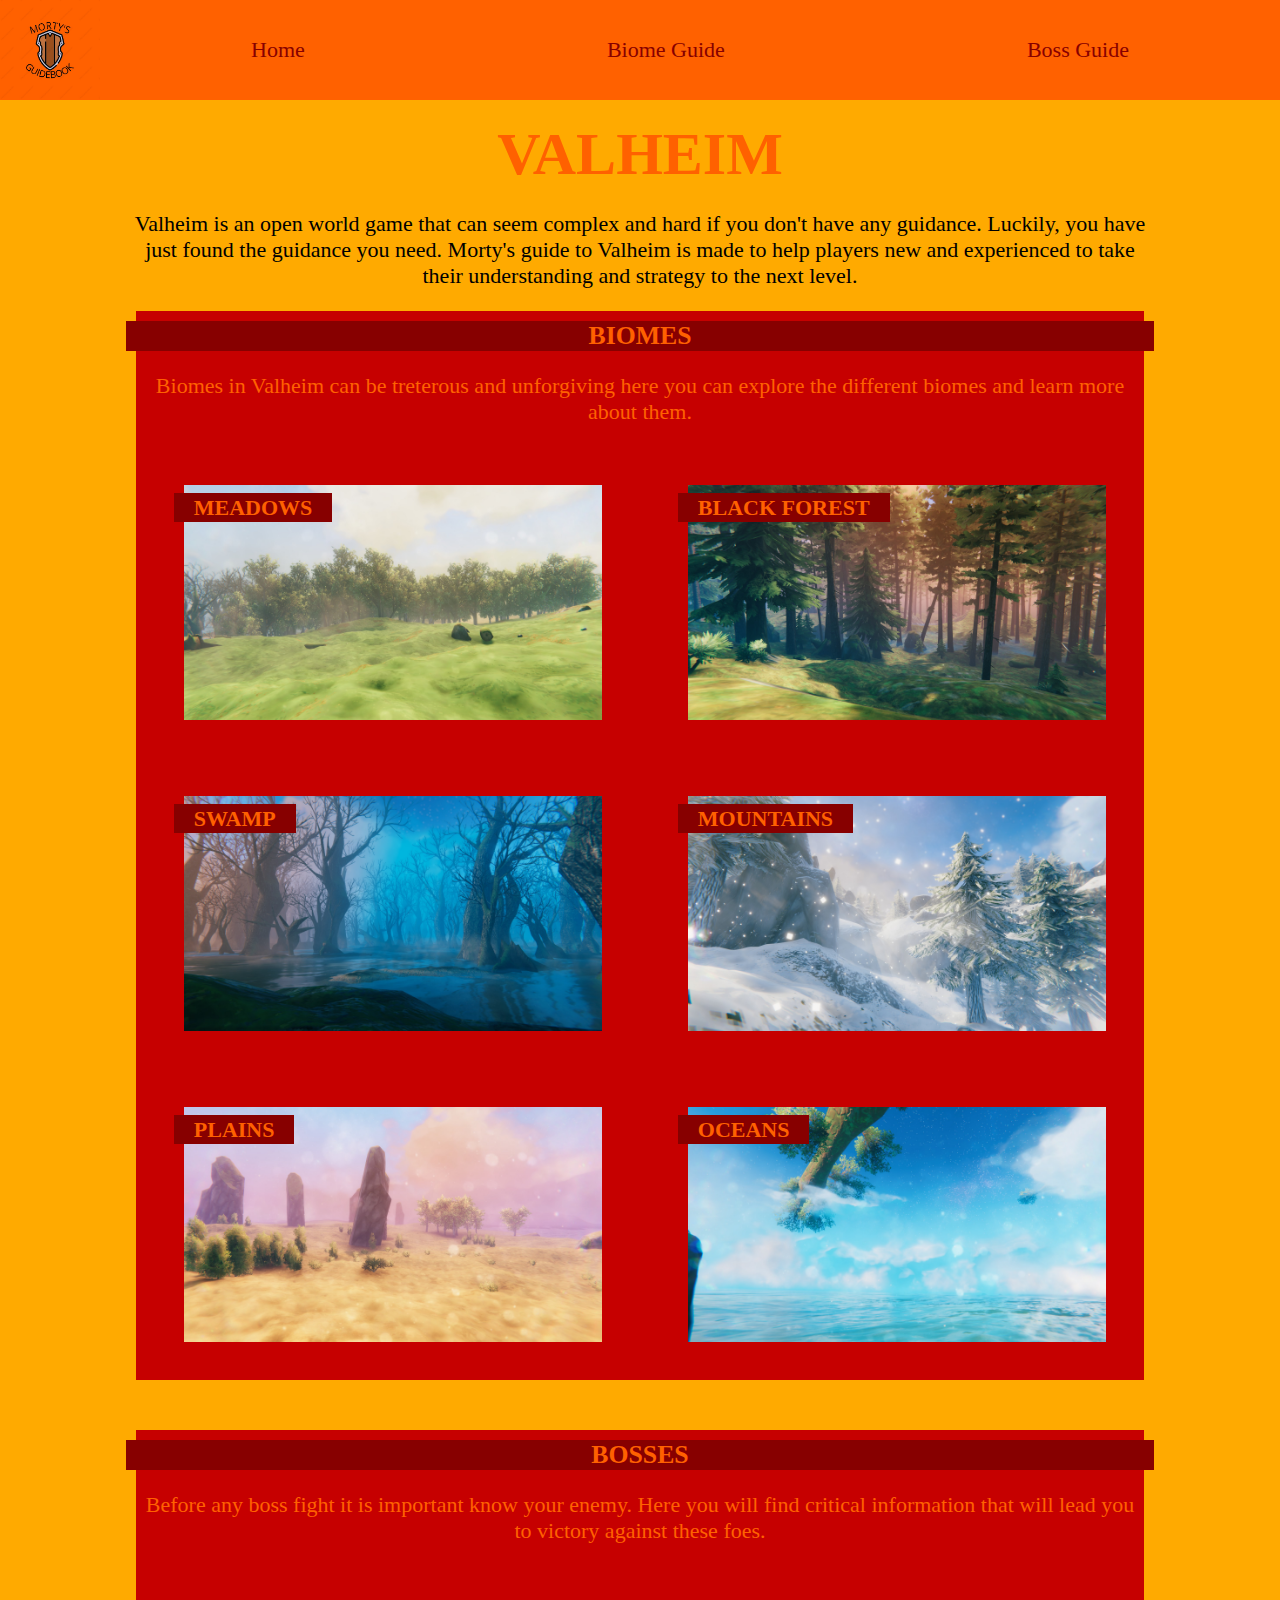
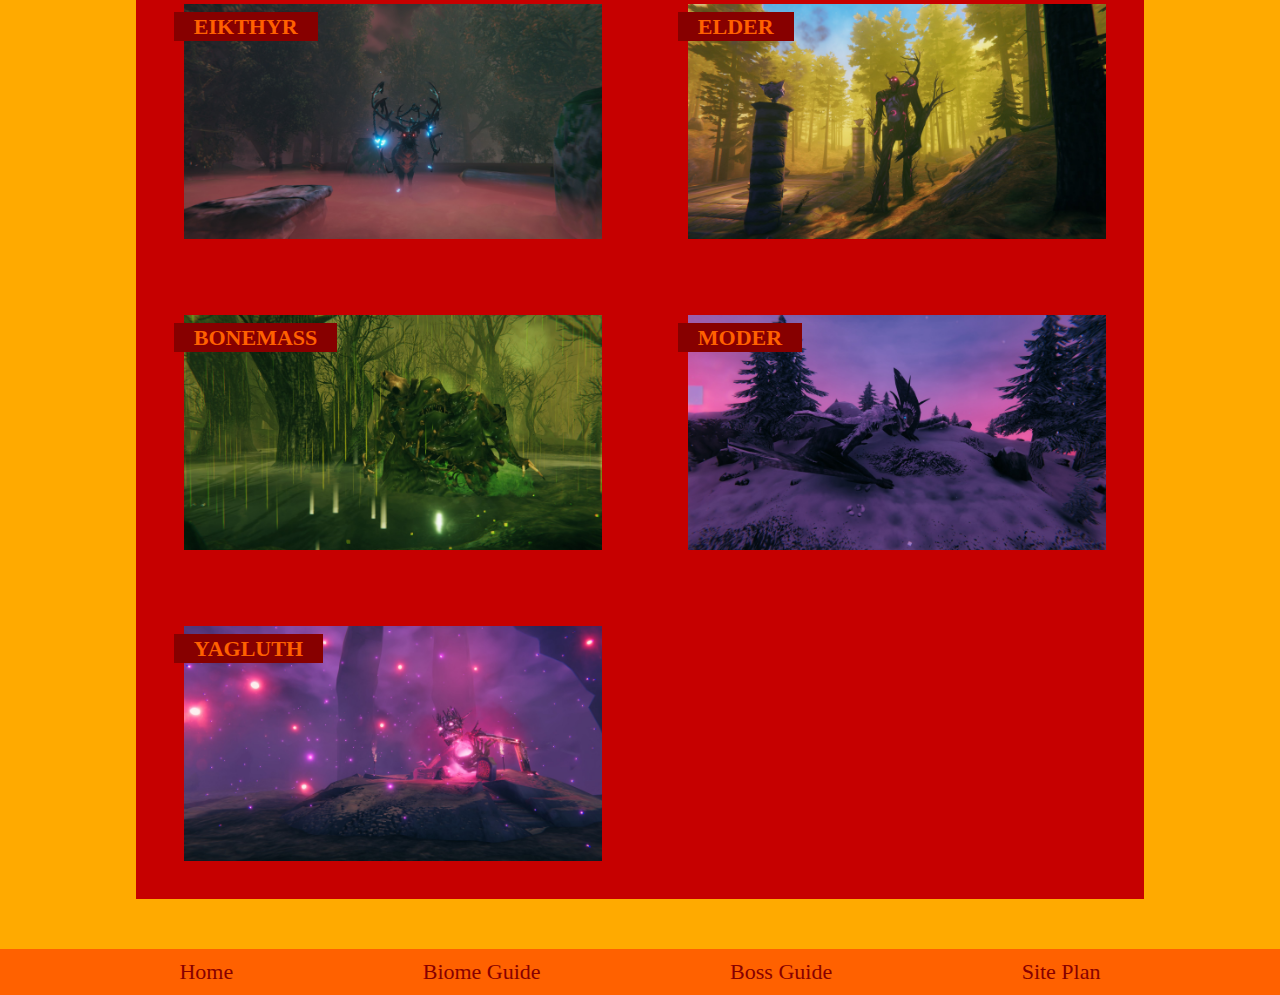
<file: index.html>
<!DOCTYPE html>
<html lang="en">
<head>
    <meta charset="UTF-8">
    <meta http-equiv="X-UA-Compatible" content="IE=edge">
    <meta name="viewport" content="width=device-width, initial-scale=1.0">
    <title>Morty's Guide | Homepage</title>
    <link rel="stylesheet" href="styles/styles.css">
</head>
<body>
    <header>
        <a id= "logo-link" href="index.html">
            <img class="logo" src="./images/mortyslogo.jpg" alt="Morty's Guide Logo">
        </a>
        <nav>
            <a href="index.html">Home</a>
            <a href="biomes.html">Biome Guide</a>
            <a href="bosses.html">Boss Guide</a>
        </nav>
    </header>
    <main>
        <div class="page-description">
            <h1>VALHEIM</h1>
            <p>Valheim is an open world game that can seem complex and hard if you don't have any guidance.
                Luckily, you have just found the guidance you need. Morty's guide to Valheim is made to help
                players new and experienced to take their understanding and strategy to the next level.
            </p>
        </div>

        <div class="biomes-home">
            <div class="background-c60000" id="background-biomes-home"></div>
            <h3>BIOMES</h3>
            <p>Biomes in Valheim can be treterous and unforgiving here you can explore the different 
                biomes and learn more about them.
            </p>
            <div class="image-with-text" id="meadows-home">
                <a href="biomes.html#meadows-biomes-page">
                <h4><span>MEADOWS</span></h4></a>
                <img src="./images/meadows.jpg" alt="Meadows Biome">
            </div>
            <div class="image-with-text" id="black-forest-home">
                <a href="biomes.html#black-forest-biomes-page">
                <h4><span>BLACK FOREST</span></h4></a>
                <img src="./images/blackforest.jpg" alt="Black Forest Biome">
            </div>
            <div class="image-with-text" id="swamp-home">
                <a href="biomes.html#swamp-biomes-page">
                <h4><span>SWAMP</span></h4></a>
                <img src="./images/swamp.jpg" alt="Swamp Biome">
            </div>
            <div class="image-with-text" id="mountains-home">
                <a href="biomes.html#mountains-biomes-page">
                <h4><span>MOUNTAINS</span></h4></a>
                <img src="./images/mountains.jpg" alt="Mountain Biome">
            </div>
            <div class="image-with-text" id="plains-home">
                <a href="biomes.html#plains-biomes-page">
                <h4><span>PLAINS</span></h4></a>
                <img src="./images/plains.jpg" alt="Plains Biome">
            </div>
            <div class="image-with-text" id="oceans-home">
                <a href="biomes.html#ocean-biomes-page">
                <h4><span>OCEANS</span></h4></a>
                <img src="./images/oceans.jpg" alt="Oceans Biome">
            </div>
        </div>

        <div class="bosses-home">
            <div class="background-c60000" id="background-bosses-home"></div>
            <h3>BOSSES</h3>
            <p>
                Before any boss fight it is important know your enemy. Here you will find critical information
                that will lead you to victory against these foes.
            </p>
            <div class="image-with-text" id="eikthyr-home">
                <a href="bosses.html#eikthyr">
                <h4><span>EIKTHYR</span></h4></a>
                <img src="./images/eikthyr.jpg" alt="Eikthyr Boss">
            </div>
            <div class="image-with-text" id="elder-home">
                <a href="bosses.html#elder">
                <h4><span>ELDER</span></h4></a>
                <img src="./images/elder.jpg" alt="Elder Boss">
            </div>
            <div class="image-with-text" id="bonemass-home">
                <a href="bosses.html#bonemass">
                <h4><span>BONEMASS</span></h4></a>
                <img src="./images/bonemass.jpg" alt="Bonemass Boss">
            </div>
            <div class="image-with-text" id="moder-home">
                <a href="bosses.html#moder">
                <h4><span>MODER</span></h4></a>
                <img src="./images/moder.jpg" alt="Moder Boss">
            </div>
            <div class="image-with-text" id="yagluth-home">
                <a href="bosses.html#yagluth">
                <h4><span>YAGLUTH</span></h4></a>
                <img src="./images/yagluth.jpg" alt="Yagluth Boss">
            </div>
        </div>
    </main>
    <footer>
        <a href="index.html">Home</a>
        <a href="biomes.html">Biome Guide</a>
        <a href="bosses.html">Boss Guide</a>
        <a href="site-plan.html">Site Plan</a>        
    </footer>
</body>
</html>
</file>
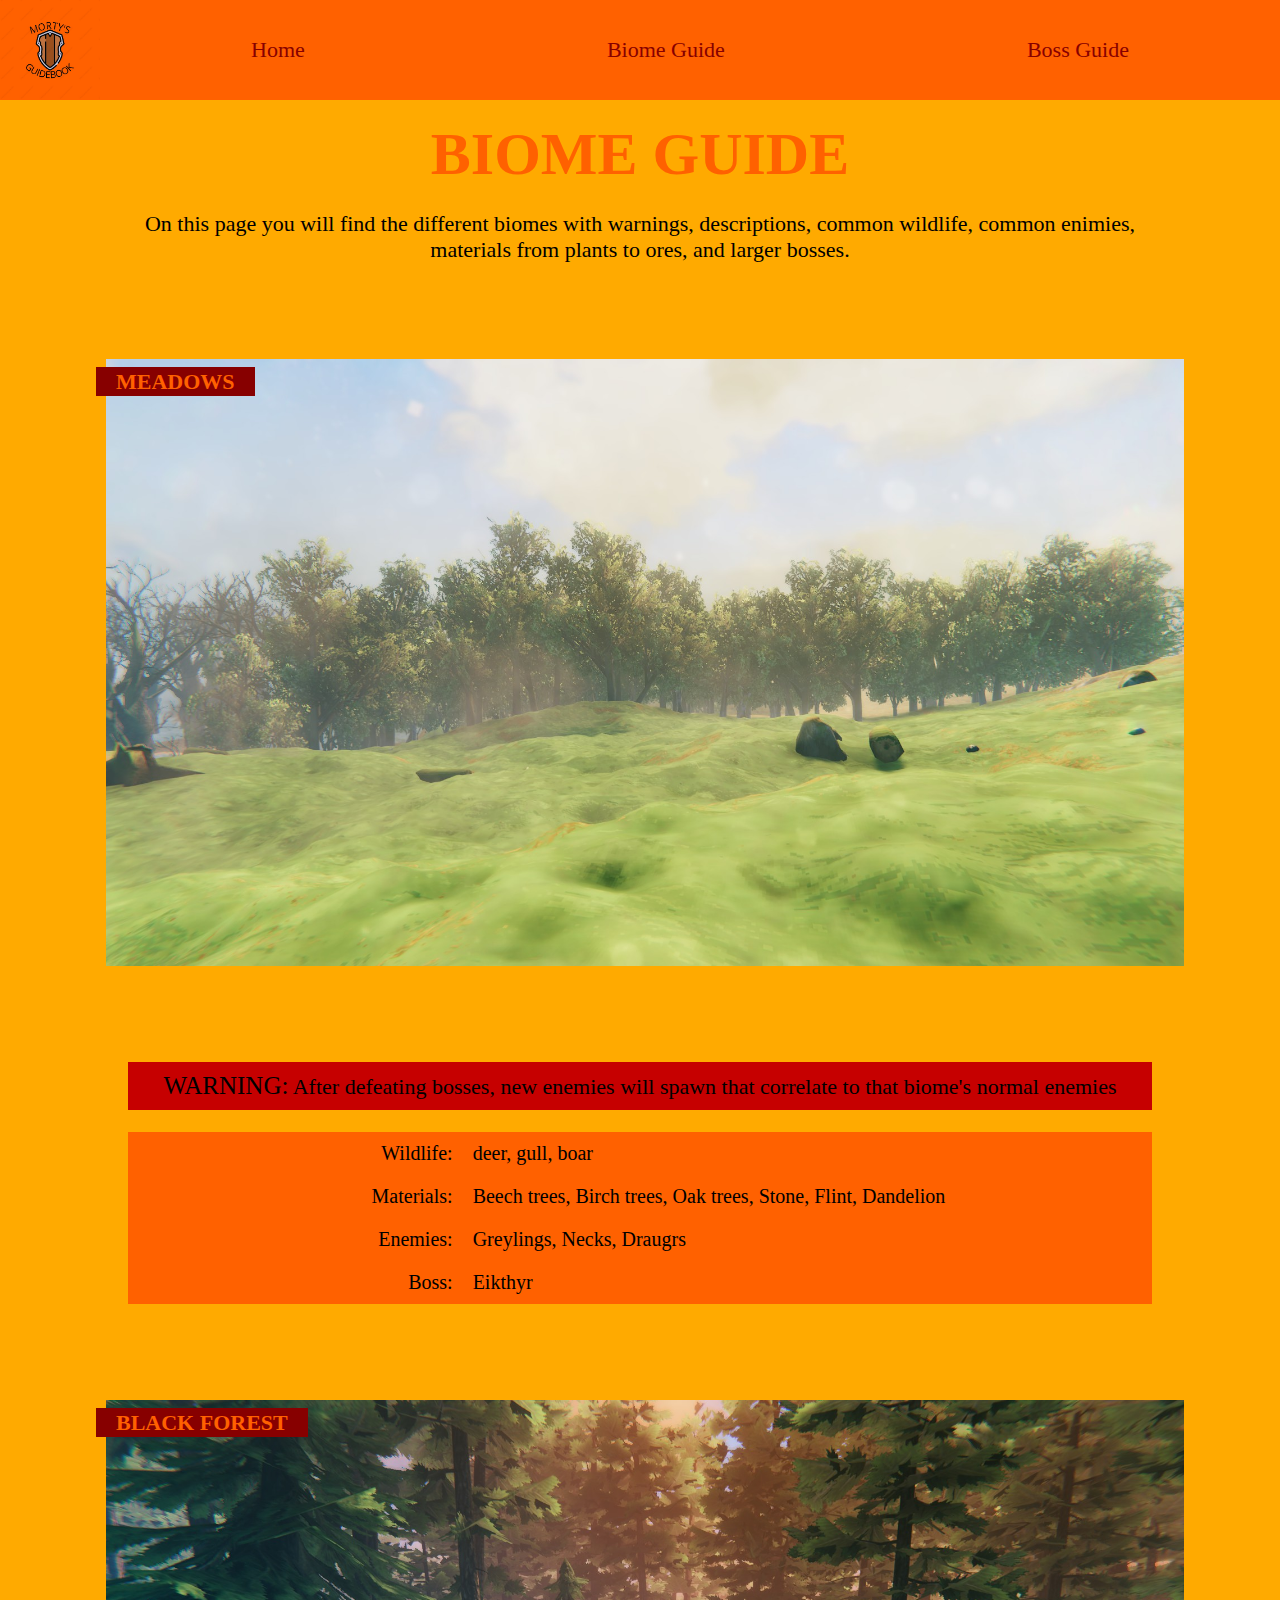
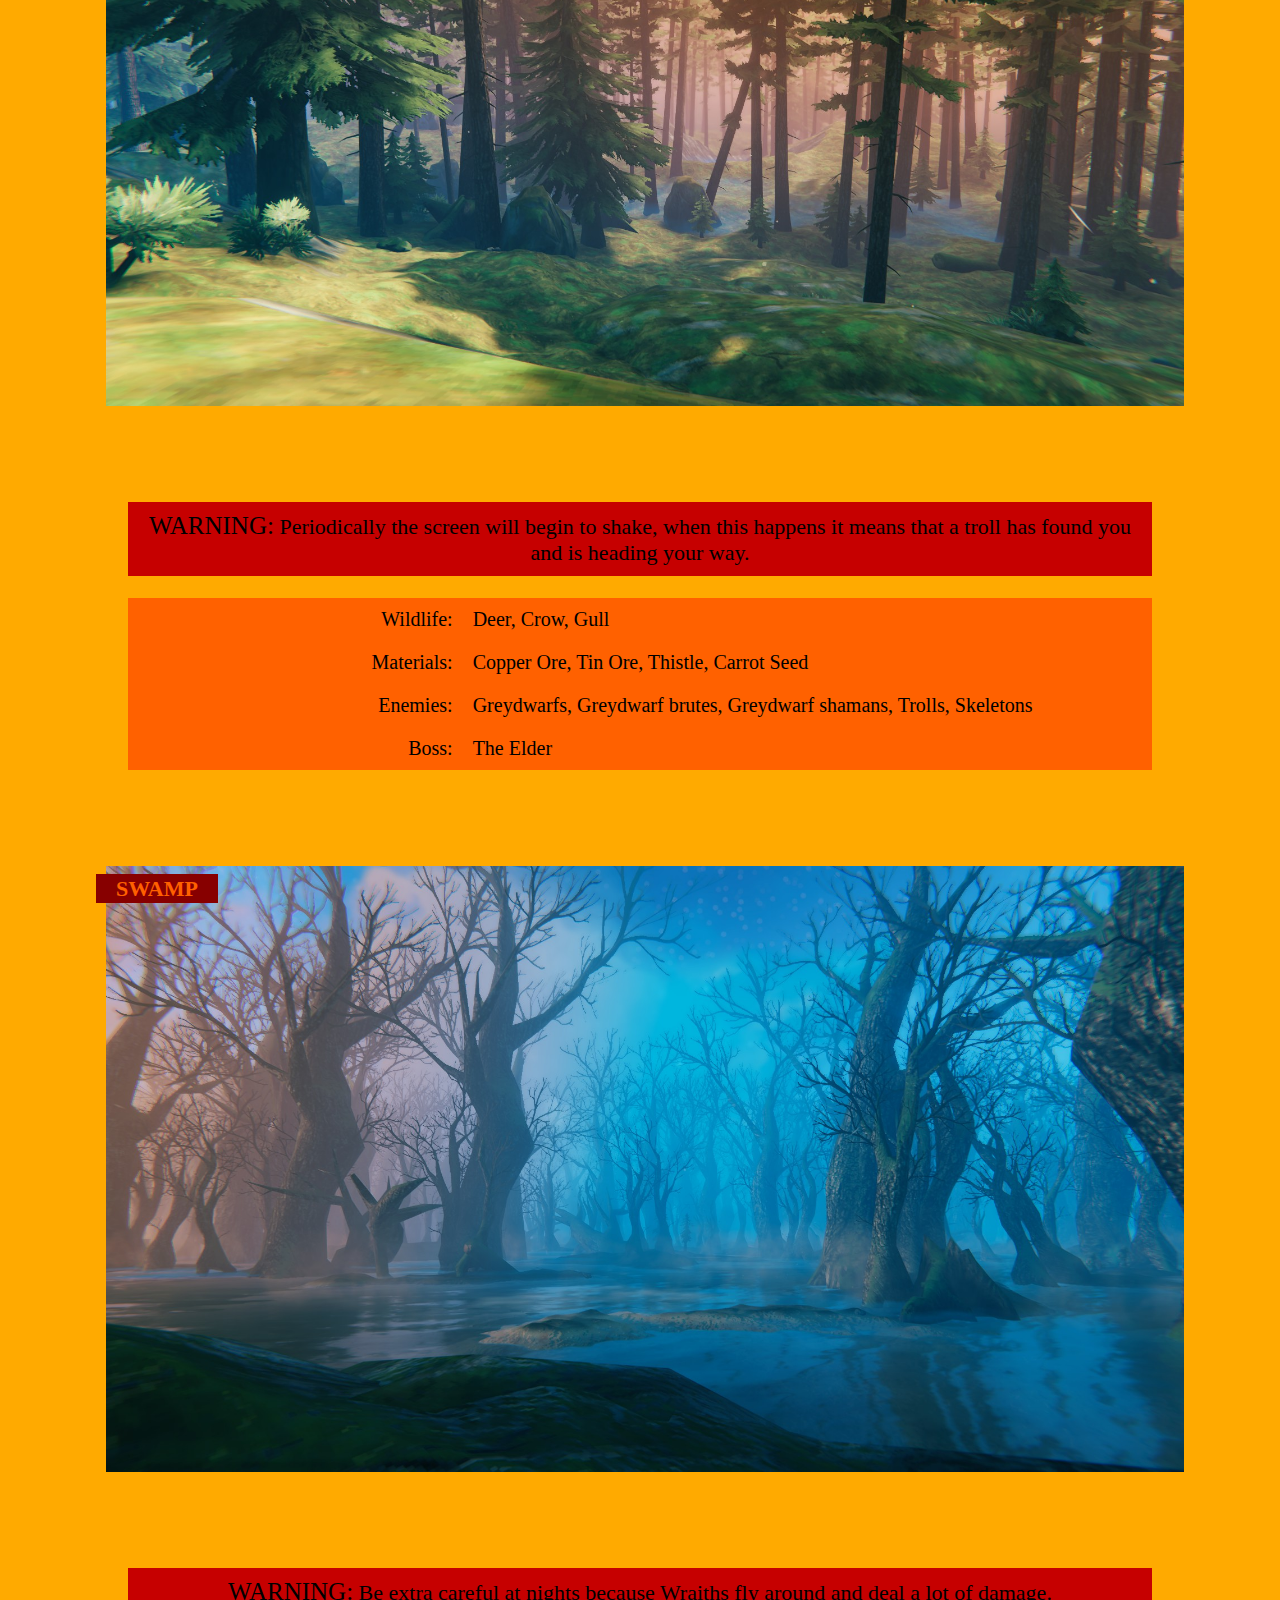
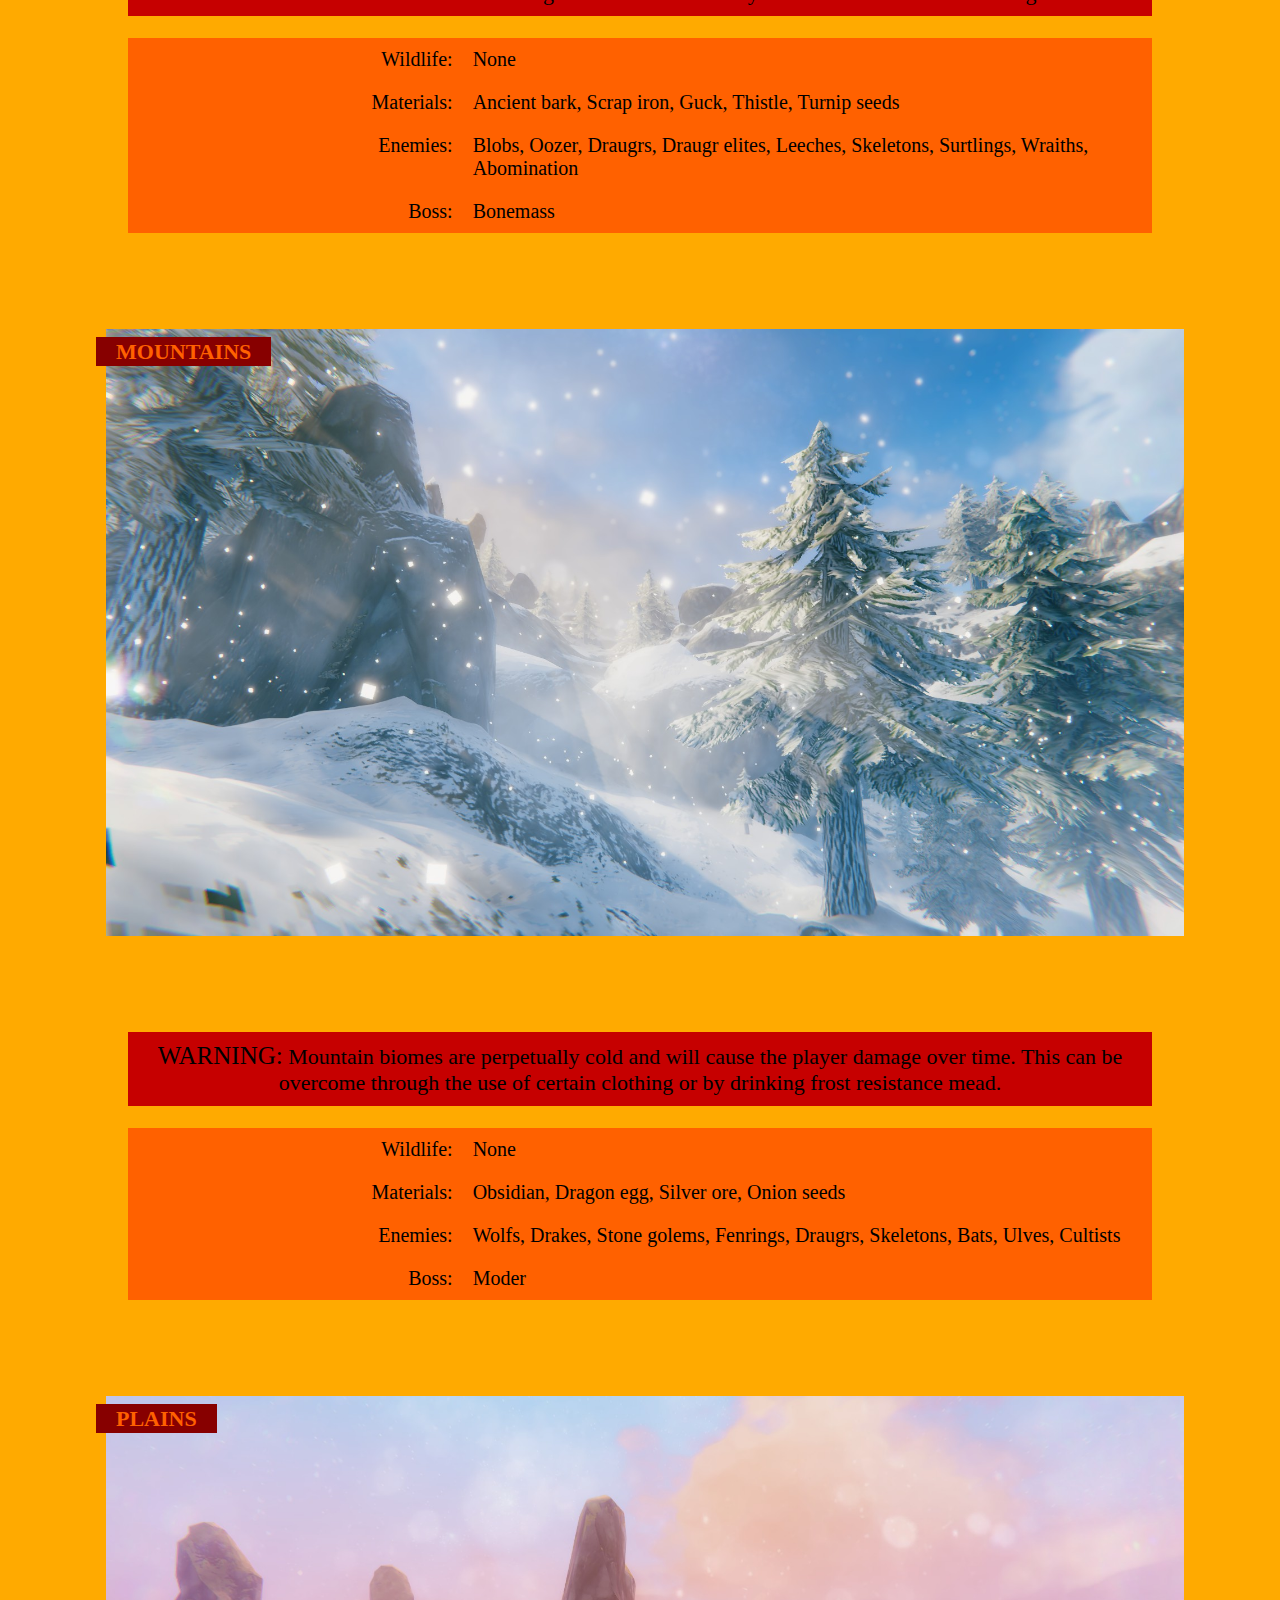
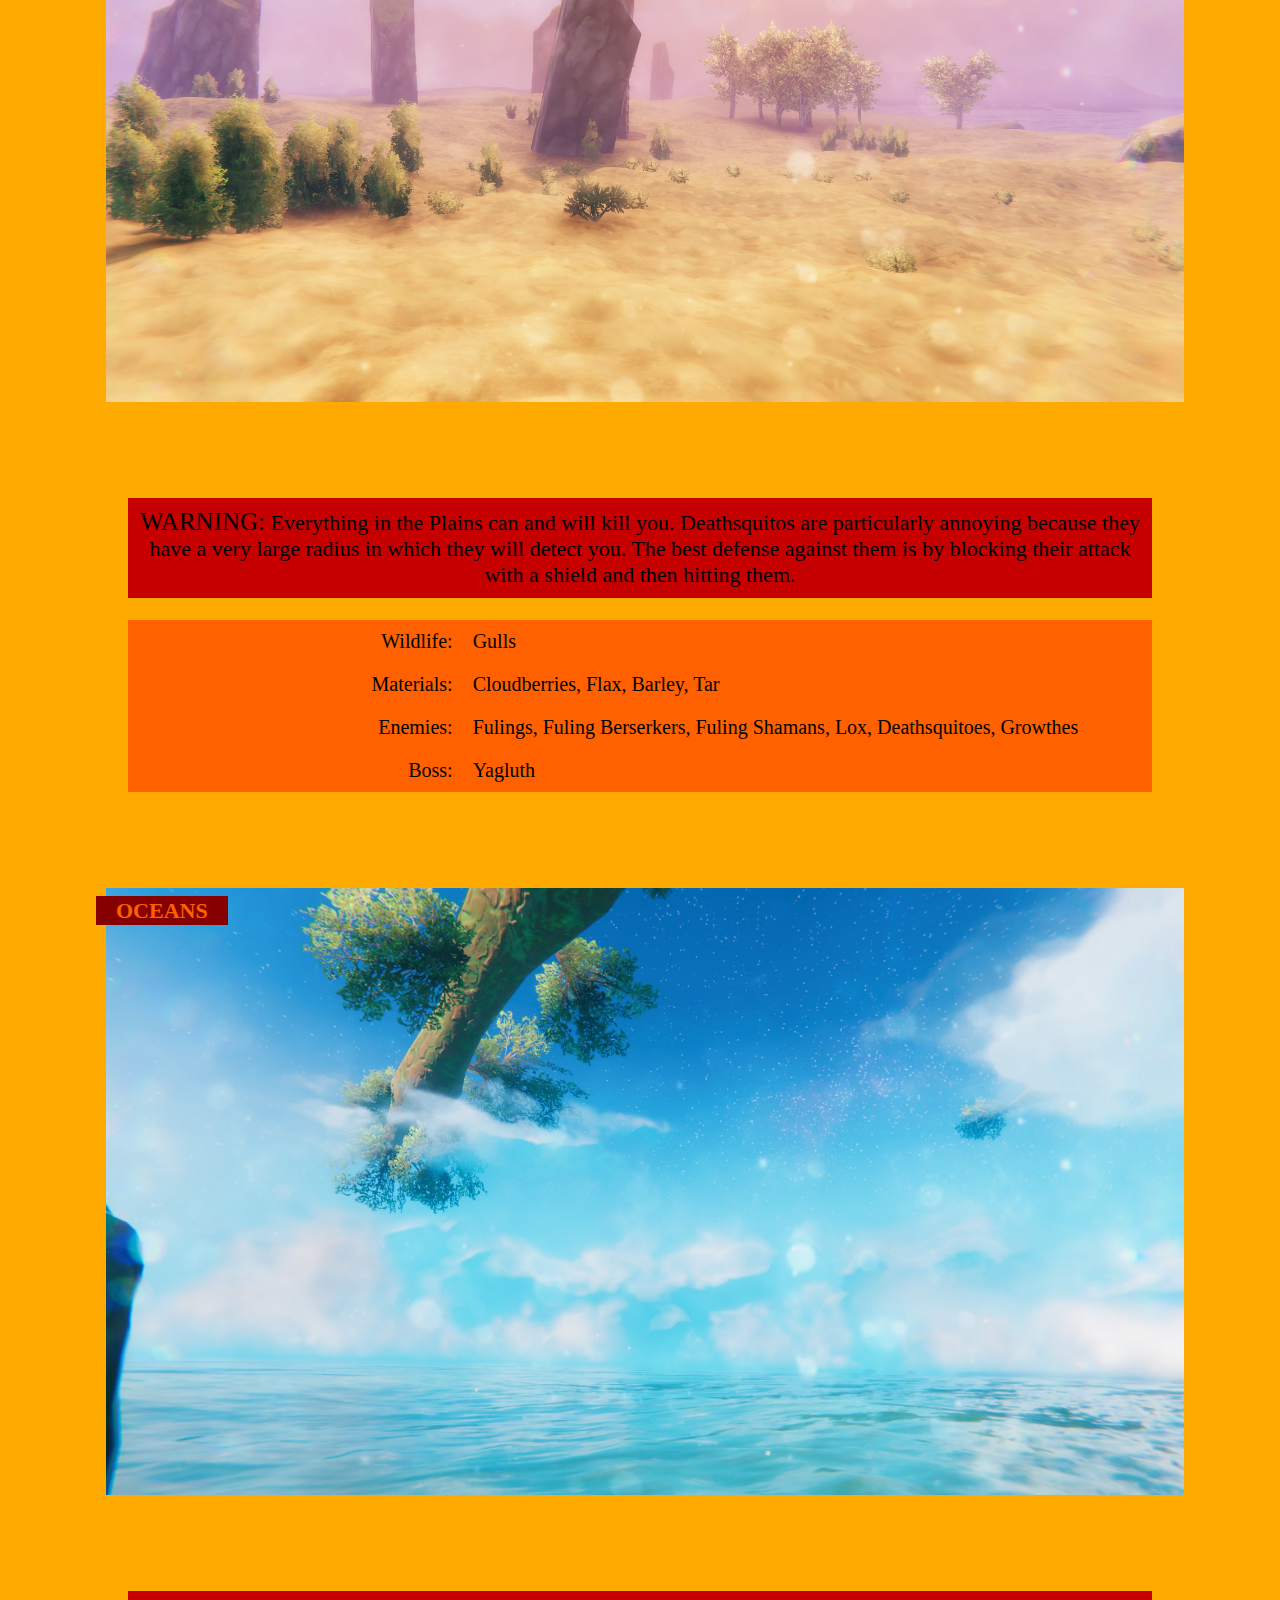
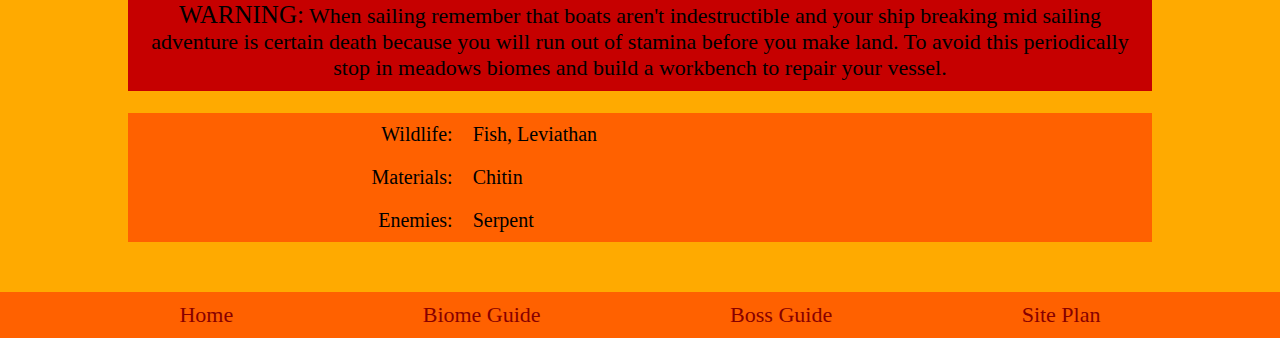
<file: biomes.html>
<!DOCTYPE html>
<html lang="en">
<head>
    <meta charset="UTF-8">
    <meta http-equiv="X-UA-Compatible" content="IE=edge">
    <meta name="viewport" content="width=device-width, initial-scale=1.0">
    <title>Morty's Guide | Biome Guide</title>
    <link rel="stylesheet" href="styles/styles.css">
</head>
<body>
    <header>
        <a id= "logo-link" href="index.html">
            <img class="logo" src="./images/mortyslogo.jpg" alt="Morty's Guide Logo">
        </a>
        <nav>
            <a href="index.html">Home</a>
            <a href="biomes.html">Biome Guide</a>
            <a href="bosses.html">Boss Guide</a>
        </nav>
    </header>
    <main>
        <div class="biome-body">
            <div class="page-description">
                <h1>BIOME GUIDE</h1>
                <p>On this page you will find the different biomes with warnings, descriptions, common wildlife,
                    common enimies, materials from plants to ores, and larger bosses.
                </p>
            </div>
            <div id="meadows-biomes-page">
                <div class="image-with-text">
                    <h4><span>MEADOWS</span></h4>
                    <img src="./images/meadows.jpg" alt="Meadows Biome">
                </div>
                <p class="warning">
                    <span>WARNING:</span>
                    After defeating bosses, new enemies will spawn that correlate to that biome's normal enemies
                </p>
                <div class="info">
                    <p class="left-info">Wildlife:</p>
                    <p>deer, gull, boar</p>
                    <p class="left-info">Materials:</p>
                    <p>Beech trees, Birch trees, Oak trees, Stone, Flint, Dandelion</p>
                    <p class="left-info">Enemies:</p>
                    <p>Greylings, Necks, Draugrs</p>
                    <p class="left-info">Boss:</p>
                    <p>Eikthyr</p>
                </div>
            </div>
            <div id="black-forest-biomes-page">
                <div class="image-with-text">
                    <h4><span>BLACK FOREST</span></h4>
                    <img src="./images/blackforest.jpg" alt="black forest Biome">
                </div>
                <p class="warning">
                    <span>WARNING:</span>
                    Periodically the screen will begin to shake, when this happens it means that a 
                    troll has found you and is heading your way.
                </p>
                <div class="info">
                    <p class="left-info">Wildlife:</p>
                    <p>Deer, Crow, Gull</p>
                    <p class="left-info">Materials:</p>
                    <p>Copper Ore, Tin Ore, Thistle, Carrot Seed</p>
                    <p class="left-info">Enemies:</p>
                    <p>Greydwarfs, Greydwarf brutes, Greydwarf shamans, Trolls, Skeletons</p>
                    <p class="left-info">Boss:</p>
                    <p>The Elder</p>
                </div>
            </div>
            <div id="swamp-biomes-page">
                <div class="image-with-text">
                    <h4><span>SWAMP</span></h4>
                    <img src="./images/swamp.jpg" alt="Swamp Biome">
                </div>
                <p class="warning">
                    <span>WARNING:</span>
                    Be extra careful at nights because Wraiths fly around and deal a lot of damage.
                </p>
                <div class="info">
                    <p class="left-info">Wildlife:</p>
                    <p>None</p>
                    <p class="left-info">Materials:</p>
                    <p>Ancient bark, Scrap iron, Guck, Thistle, Turnip seeds</p>
                    <p class="left-info">Enemies:</p>
                    <p>Blobs, Oozer, Draugrs, Draugr elites, Leeches, Skeletons, Surtlings, Wraiths, Abomination</p>
                    <p class="left-info">Boss:</p>
                    <p>Bonemass</p>
                </div>
            </div>
            <div id="mountains-biomes-page">
                <div class="image-with-text">
                    <h4><span>MOUNTAINS</span></h4>
                    <img src="./images/mountains.jpg" alt="Mountains Biome">
                </div>
                <p class="warning">
                    <span>WARNING:</span>
                    Mountain biomes are perpetually cold and will cause the player damage over time. 
                    This can be overcome through the use of certain clothing or by drinking frost resistance mead.
                </p>
                <div class="info">
                    <p class="left-info">Wildlife:</p>
                    <p>None</p>
                    <p class="left-info">Materials:</p>
                    <p>Obsidian, Dragon egg, Silver ore, Onion seeds</p>
                    <p class="left-info">Enemies:</p>
                    <p>Wolfs, Drakes, Stone golems, Fenrings, Draugrs, Skeletons, Bats, Ulves, Cultists</p>
                    <p class="left-info">Boss:</p>
                    <p>Moder</p>
                </div>
            </div>
            <div id="plains-biomes-page">
                <div class="image-with-text">
                    <h4><span>PLAINS</span></h4>
                    <img src="./images/plains.jpg" alt="Plains Biome">
                </div>
                <p class="warning">
                    <span>WARNING:</span>
                    Everything in the Plains can and will kill you. Deathsquitos are particularly annoying because 
                    they have a very large radius in which they will detect you. The best defense against them is 
                    by blocking their attack with a shield and then hitting them.
                </p>
                <div class="info">
                    <p class="left-info">Wildlife:</p>
                    <p>Gulls</p>
                    <p class="left-info">Materials:</p>
                    <p>Cloudberries, Flax, Barley, Tar</p>
                    <p class="left-info">Enemies:</p>
                    <p>Fulings, Fuling Berserkers, Fuling Shamans, Lox, Deathsquitoes, Growthes</p>
                    <p class="left-info">Boss:</p>
                    <p>Yagluth</p>
                </div>
            </div>
            <div id="ocean-biomes-page">
                <div class="image-with-text">
                    <h4><span>OCEANS</span></h4>
                    <img src="./images/oceans.jpg" alt=" Oceans Biome">
                </div>
                <p class="warning">
                    <span>WARNING:</span>
                    When sailing remember that boats aren't indestructible and your ship breaking mid sailing 
                    adventure is certain death because you will run out of stamina before you make land. To avoid 
                    this periodically stop in meadows biomes and build a workbench to repair your vessel.
                </p>
                <div class="info">
                    <p class="left-info">Wildlife:</p>
                    <p>Fish, Leviathan</p>
                    <p class="left-info">Materials:</p>
                    <p>Chitin</p>
                    <p class="left-info">Enemies:</p>
                    <p>Serpent</p>
                </div>
            </div>
        </div>
    </main>
    <footer>
        <a href="index.html">Home</a>
        <a href="biomes.html">Biome Guide</a>
        <a href="bosses.html">Boss Guide</a>
        <a href="site-plan.html">Site Plan</a>        
    </footer>
</body>
</html>
</file>
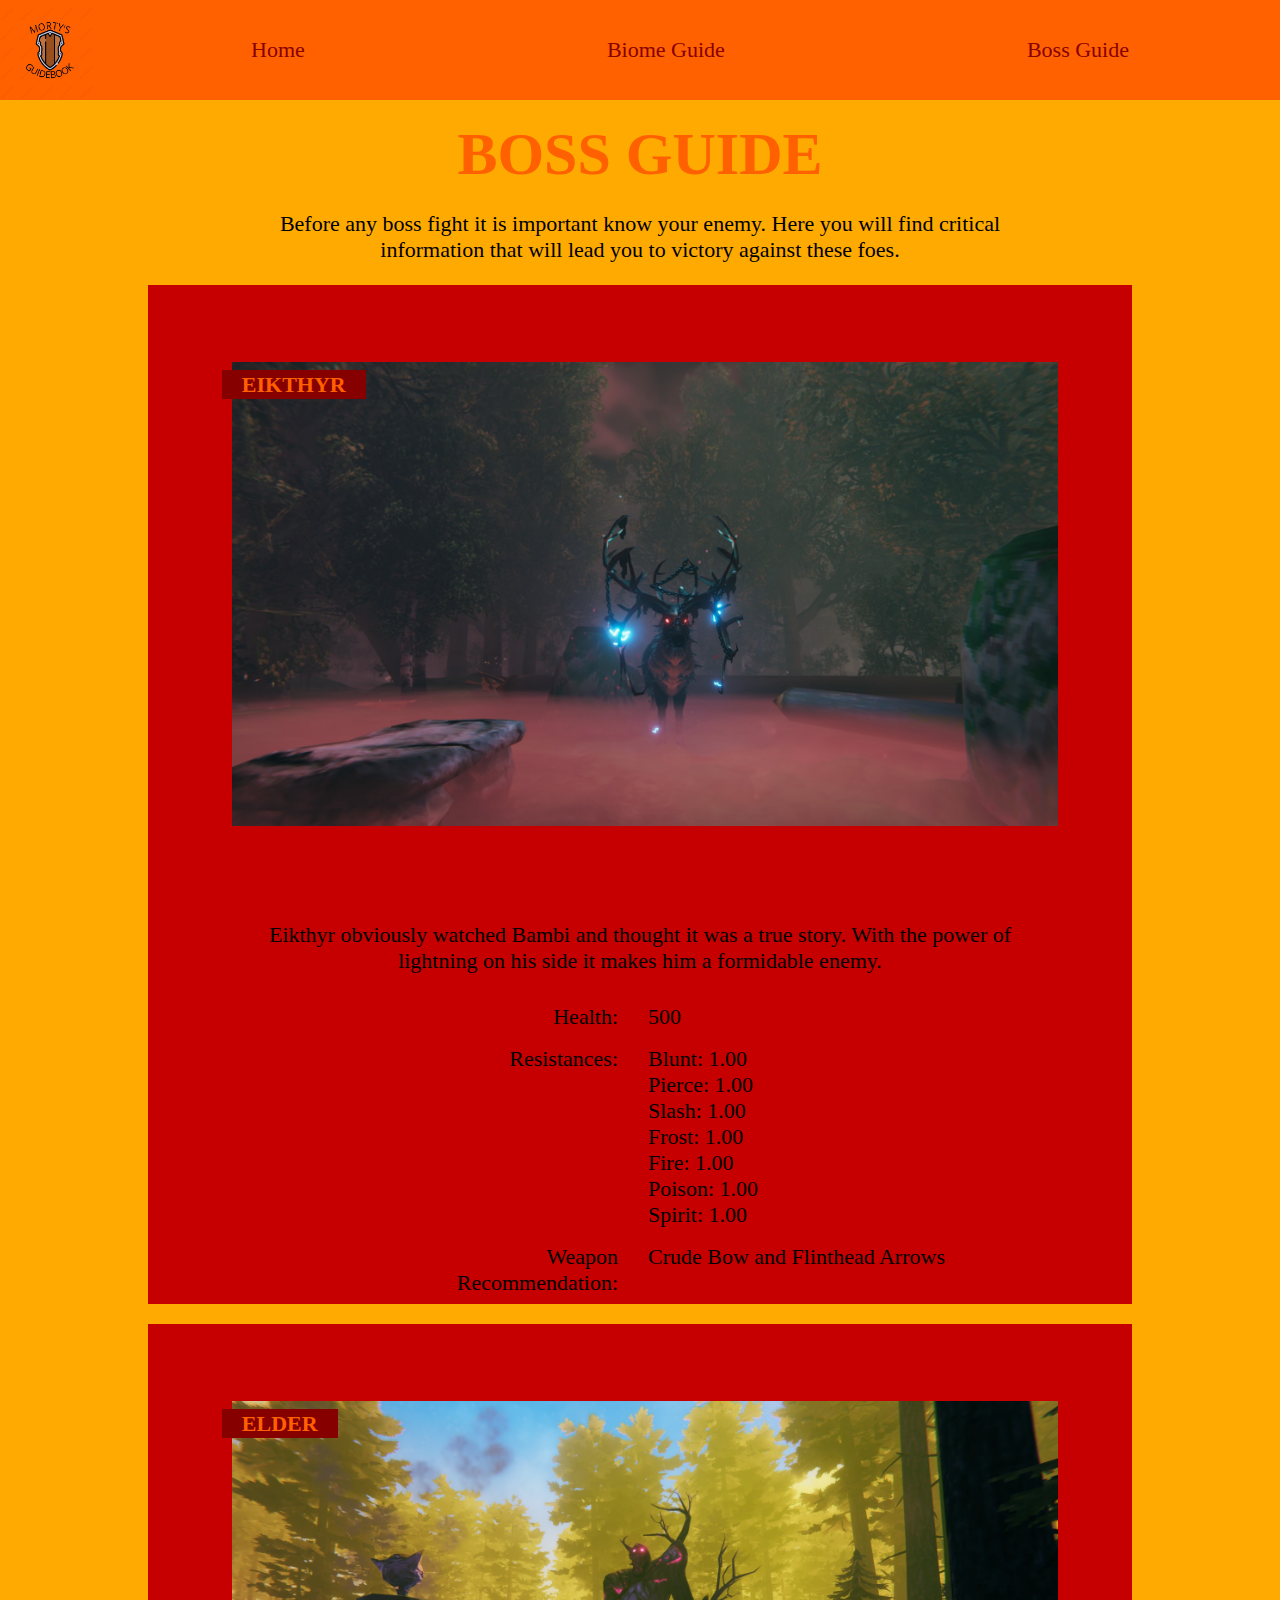
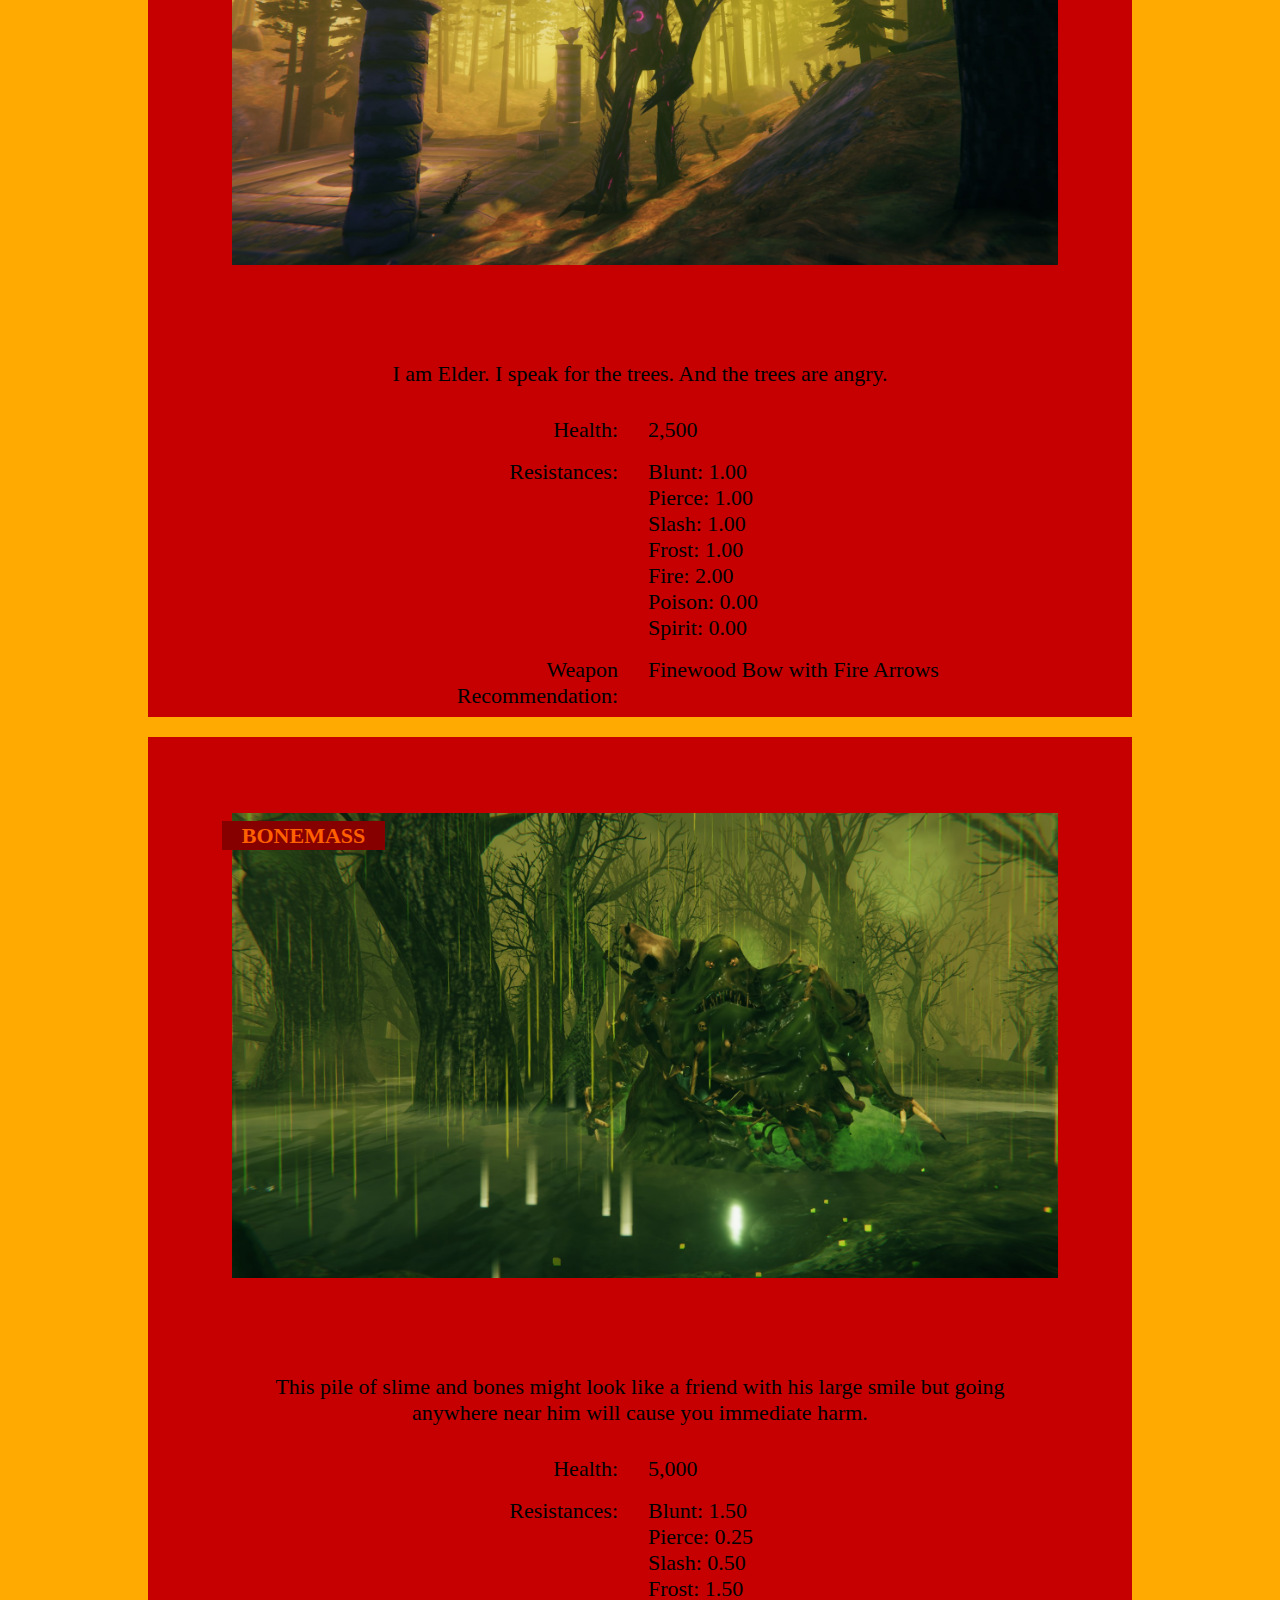
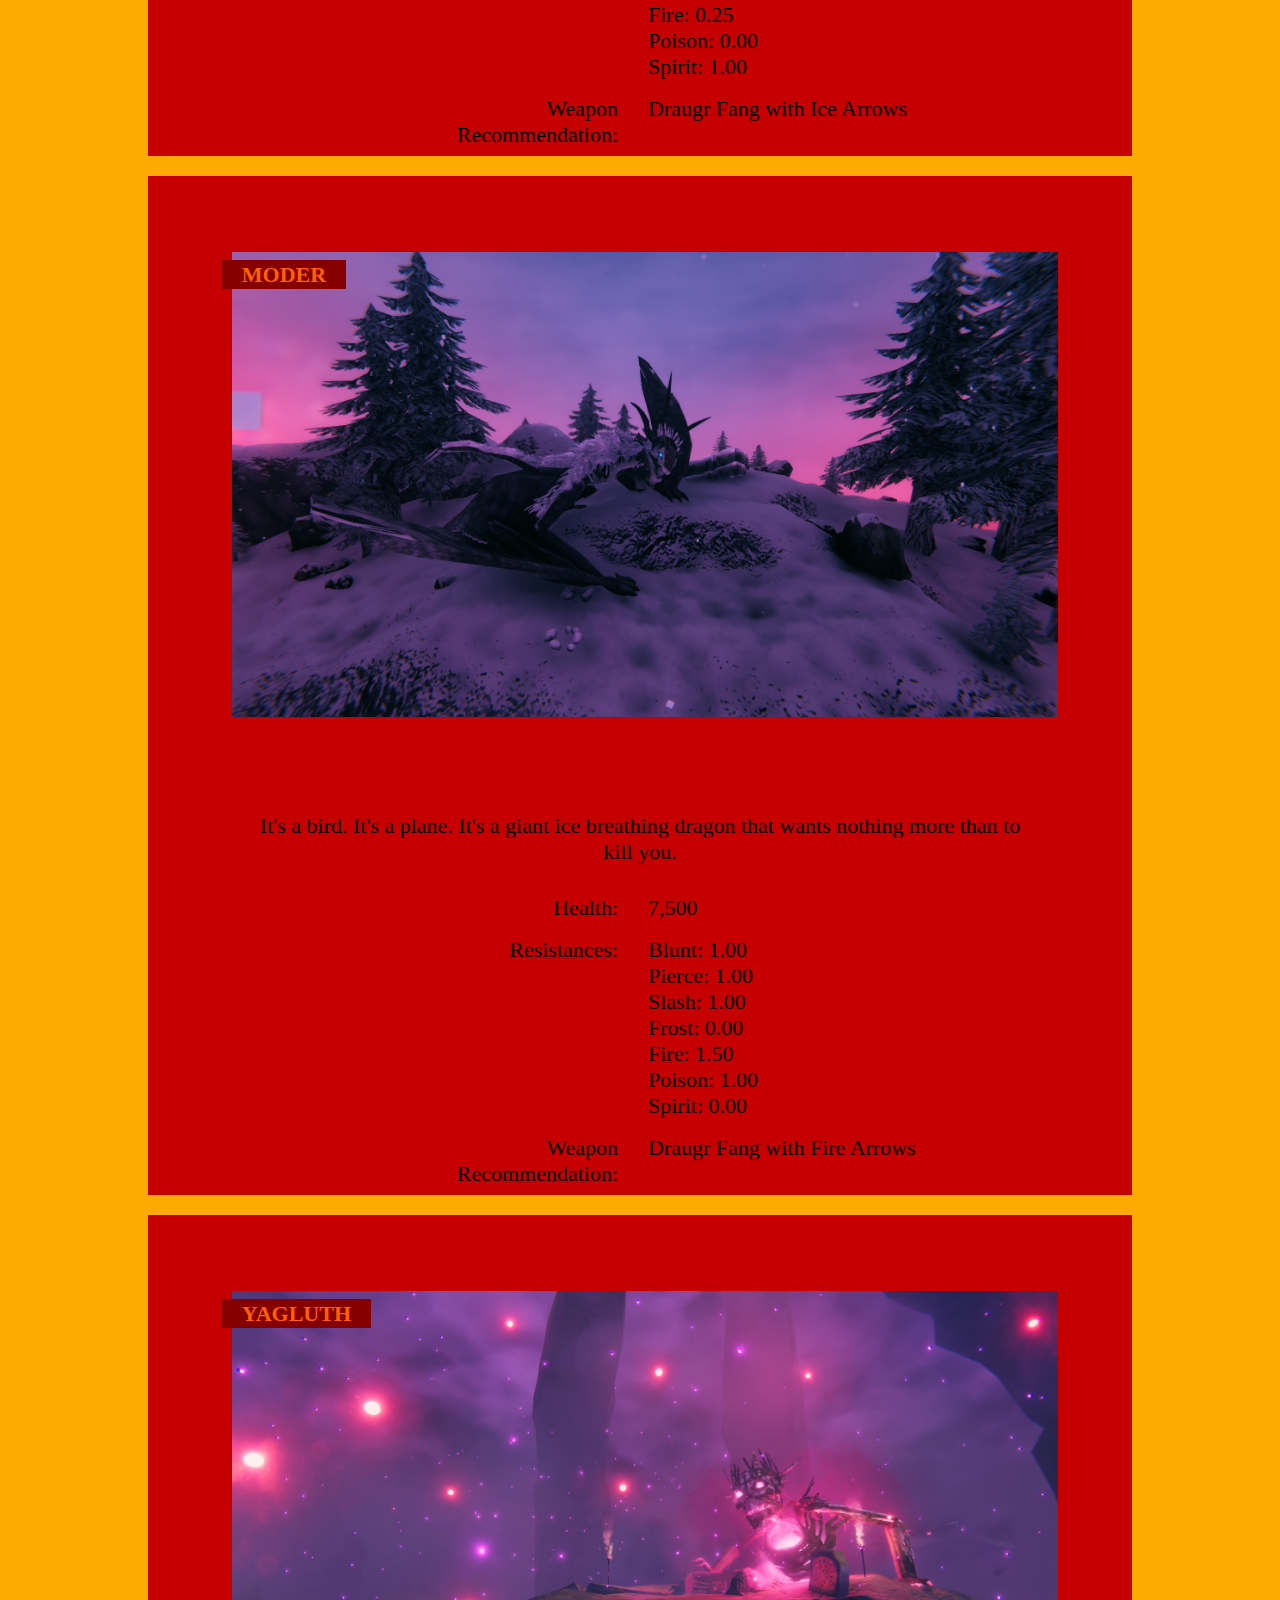
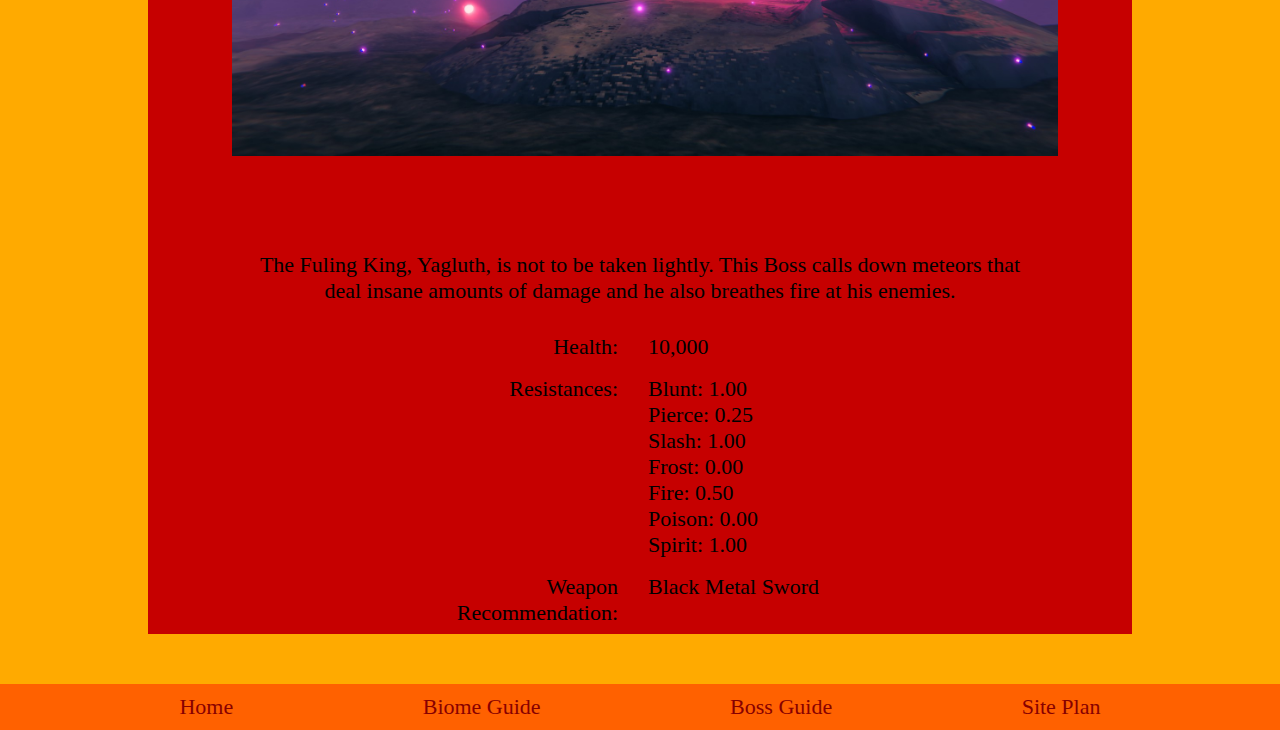
<file: bosses.html>
<!DOCTYPE html>
<html lang="en">
<head>
    <meta charset="UTF-8">
    <meta http-equiv="X-UA-Compatible" content="IE=edge">
    <meta name="viewport" content="width=device-width, initial-scale=1.0">
    <title>Morty's Guide | Boss Guide</title>
    <link rel="stylesheet" href="styles/styles.css">
</head>
<body>
    <header>
        <a id= "logo-link" href="index.html">
            <img class="logo" src="./images/mortyslogo.jpg" alt="Morty's Guide Logo">
        </a>
        <nav>
            <a href="index.html">Home</a>
            <a href="biomes.html">Biome Guide</a>
            <a href="bosses.html">Boss Guide</a>
        </nav>
    </header>
    <main>
        <div class="bosses-body">
            <div class="page-description">
                <h1>BOSS GUIDE</h1>
                <p>Before any boss fight it is important know your enemy. Here you will find critical information
                    that will lead you to victory against these foes.</p>
            </div>
            <div class="boss-section" id="eikthyr">
                <div class="image-with-text">
                    <h4><span>EIKTHYR</span></h4>
                    <img src="./images/eikthyr.jpg" alt="Eikthyr Boss">
                </div>
                <div class="synopsis">
                    <p>Eikthyr obviously watched Bambi and thought it was a true 
                        story. With the power of lightning on his side it makes 
                        him a formidable enemy. </p>
                </div>
                <div class="stats">
                    <p class="left">Health:</p>
                    <p>500</p>
                    <p class="left">Resistances:</p>
                    <p class="resistances">Blunt:   1.00<BR>Pierce:  1.00<BR>
                        Slash:   1.00<BR>Frost:   1.00<BR>Fire:    1.00<BR>
                        Poison:  1.00<BR>Spirit:  1.00</p>
                    <p class="left">Weapon<br>Recommendation:</p>
                    <p>Crude Bow and Flinthead Arrows</p>
                </div>
            </div>
            <div class="boss-section" id="elder">
                <div class="image-with-text">
                    <h4><span>ELDER</span></h4>
                    <img src="./images/elder.jpg" alt="Elder Boss">
                </div>
                <div class="synopsis">
                    <p>I am Elder. I speak for the trees. And the trees are angry.</p>
                </div>
                <div class="stats">
                    <p class="left">Health:</p>
                    <p>2,500</p>
                    <p class="left">Resistances:</p>
                    <p class="resistances">Blunt:   1.00<BR>Pierce:  1.00<BR>Slash:   1.00<BR>
                        Frost:   1.00<BR>Fire:    2.00<BR>Poison:   0.00<BR>Spirit:  0.00</p>
                    <p class="left">Weapon<br>Recommendation:</p>
                    <p>Finewood Bow with Fire Arrows</p>
                </div>
            </div>
            <div class="boss-section" id="bonemass">
                <div class="image-with-text">
                    <h4><span>BONEMASS</span></h4>
                    <img src="./images/bonemass.jpg" alt="Bonemass Boss">
                </div>
                <div class="synopsis">
                    <p>This pile of slime and bones might look like a friend with his large 
                        smile but going anywhere near him will cause you immediate harm.</p>
                </div>
                <div class="stats">
                    <p class="left">Health:</p>
                    <p>5,000</p>
                    <p class="left">Resistances:</p>
                    <p class="resistances">Blunt:   1.50<BR>Pierce:  0.25<BR>Slash:   0.50<BR>
                        Frost:   1.50<BR>Fire:    0.25<BR>Poison:   0.00<BR>Spirit:  1.00</p>
                    <p class="left">Weapon<br>Recommendation:</p>
                    <p>Draugr Fang with Ice Arrows</p>
                </div>
            </div>
            <div class="boss-section" id="moder">
                <div class="image-with-text">
                    <h4><span>MODER</span></h4>
                    <img src="./images/moder.jpg" alt="Moder Boss">
                </div>
                <div class="synopsis">
                    <p>It's a bird. It's a plane. It's a giant ice breathing dragon that wants 
                        nothing more than to kill you.</p>
                </div>
                <div class="stats">
                    <p class="left">Health:</p>
                    <p>7,500</p>
                    <p class="left">Resistances:</p>
                    <p class="resistances">Blunt:   1.00<BR>Pierce:  1.00<BR>Slash:   1.00<BR>
                        Frost:   0.00<BR>Fire:    1.50<BR>Poison:   1.00<BR>Spirit:  0.00</p>
                    <p class="left">Weapon<br>Recommendation:</p>
                    <p>Draugr Fang with Fire Arrows</p>
                </div>
            </div>
            <div class="boss-section" id="yagluth">
                <div class="image-with-text">
                    <h4><span>YAGLUTH</span></h4>
                    <img src="./images/yagluth.jpg" alt="Yagluth Boss">
                </div>
                <div class="synopsis">
                    <p>The Fuling King, Yagluth, is not to be taken lightly. This Boss calls down 
                        meteors that deal insane amounts of damage and he also breathes fire at 
                        his enemies.</p>
                </div>
                <div class="stats">
                    <p class="left">Health:</p>
                    <p>10,000</p>
                    <p class="left">Resistances:</p>
                    <p class="resistances">Blunt:   1.00<BR>Pierce:  0.25<BR>Slash:   1.00<BR>
                        Frost:   0.00<BR>Fire:    0.50<BR>Poison:   0.00<BR>Spirit:  1.00</p>
                    <p class="left">Weapon<br>Recommendation:</p>
                    <p>Black Metal Sword</p>
                </div>
            </div>
        </div>    
    </main>
    <footer>
        <a href="index.html">Home</a>
        <a href="biomes.html">Biome Guide</a>
        <a href="bosses.html">Boss Guide</a>
        <a href="site-plan.html">Site Plan</a>        
    </footer>
</body>
</html>
</file>
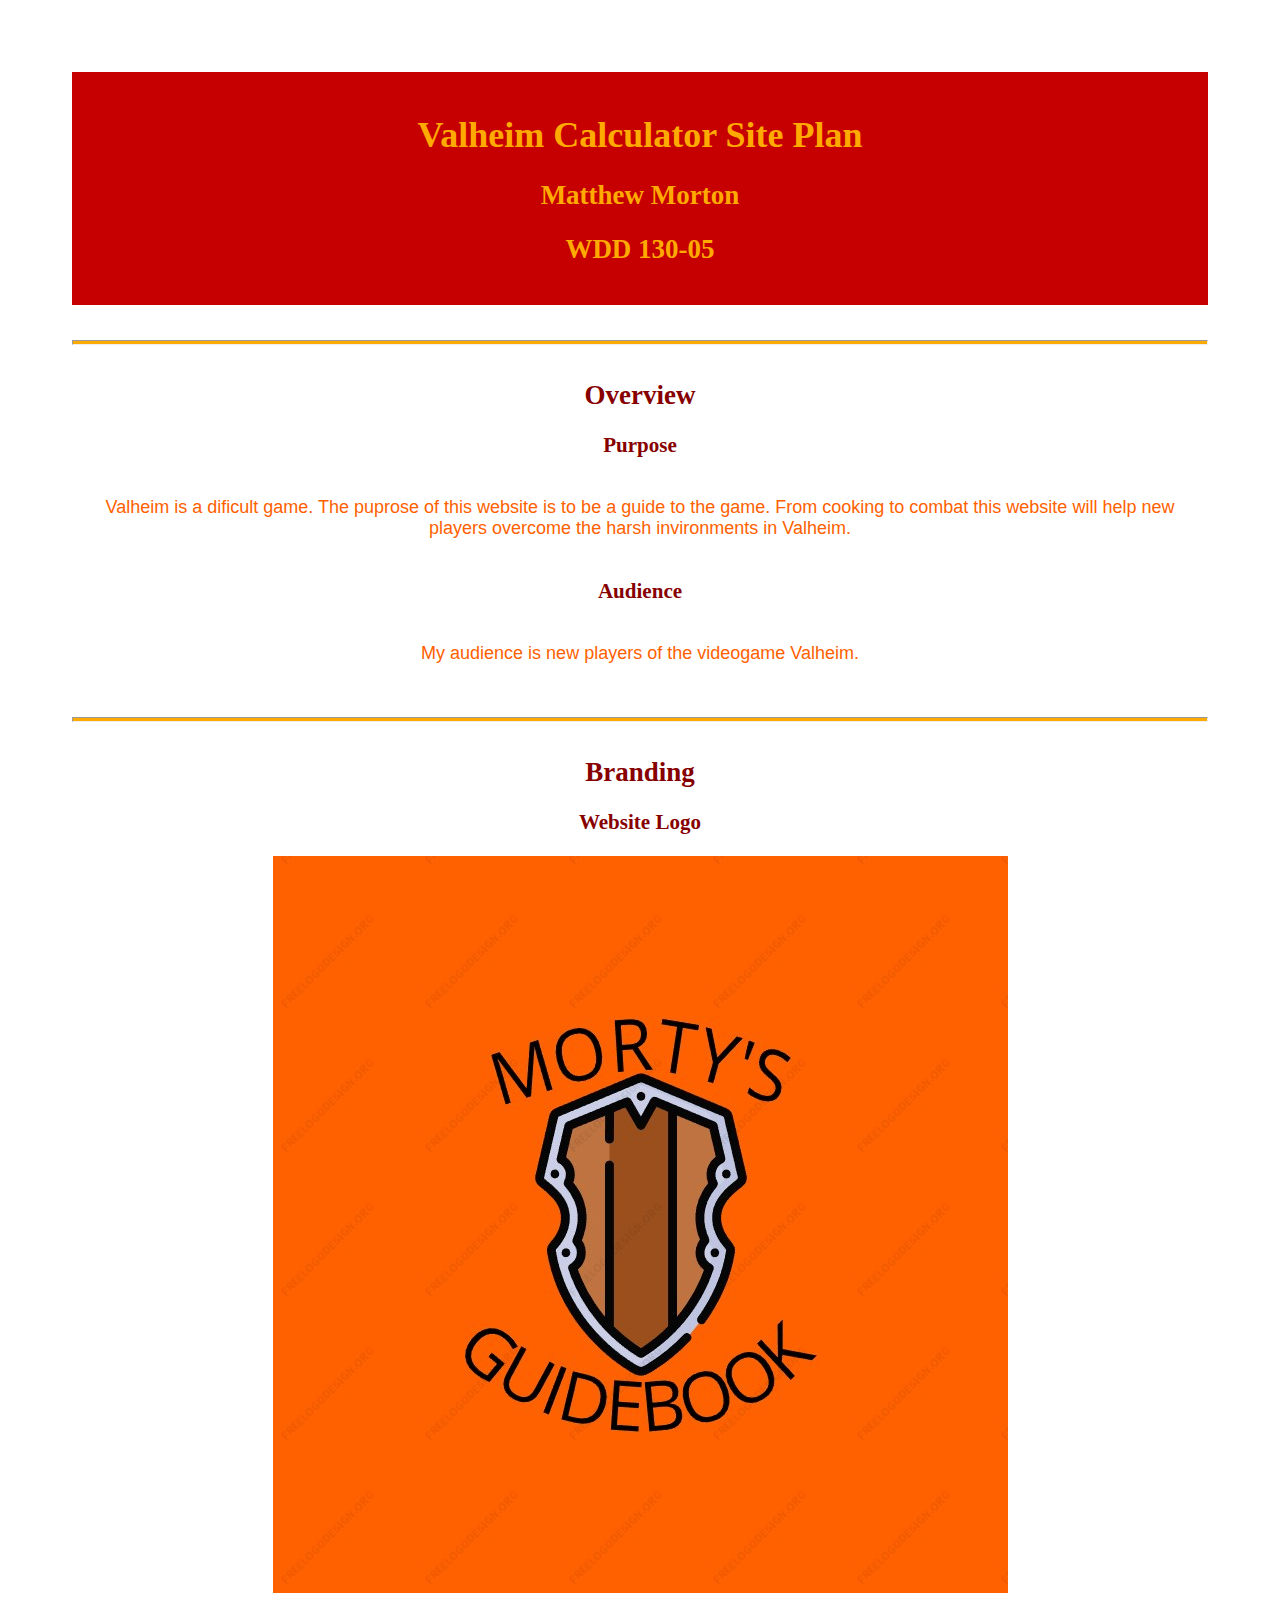
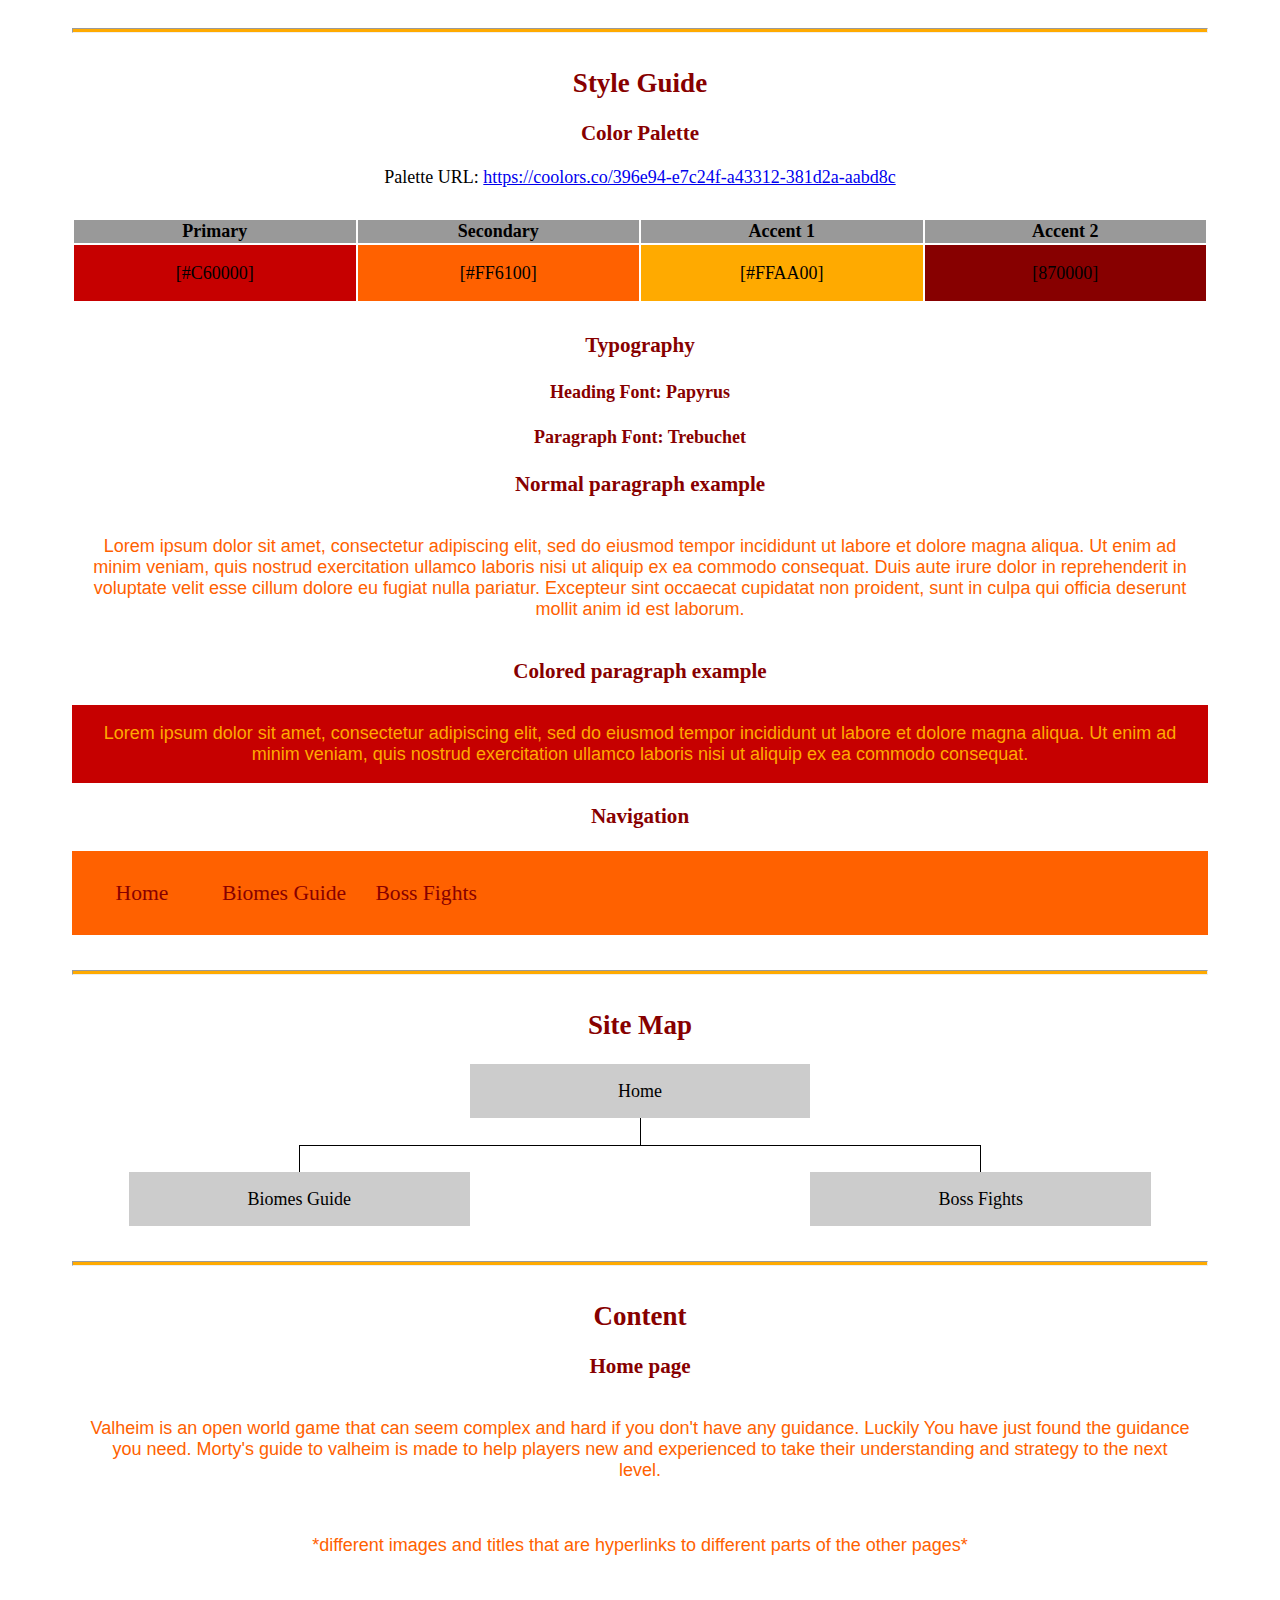
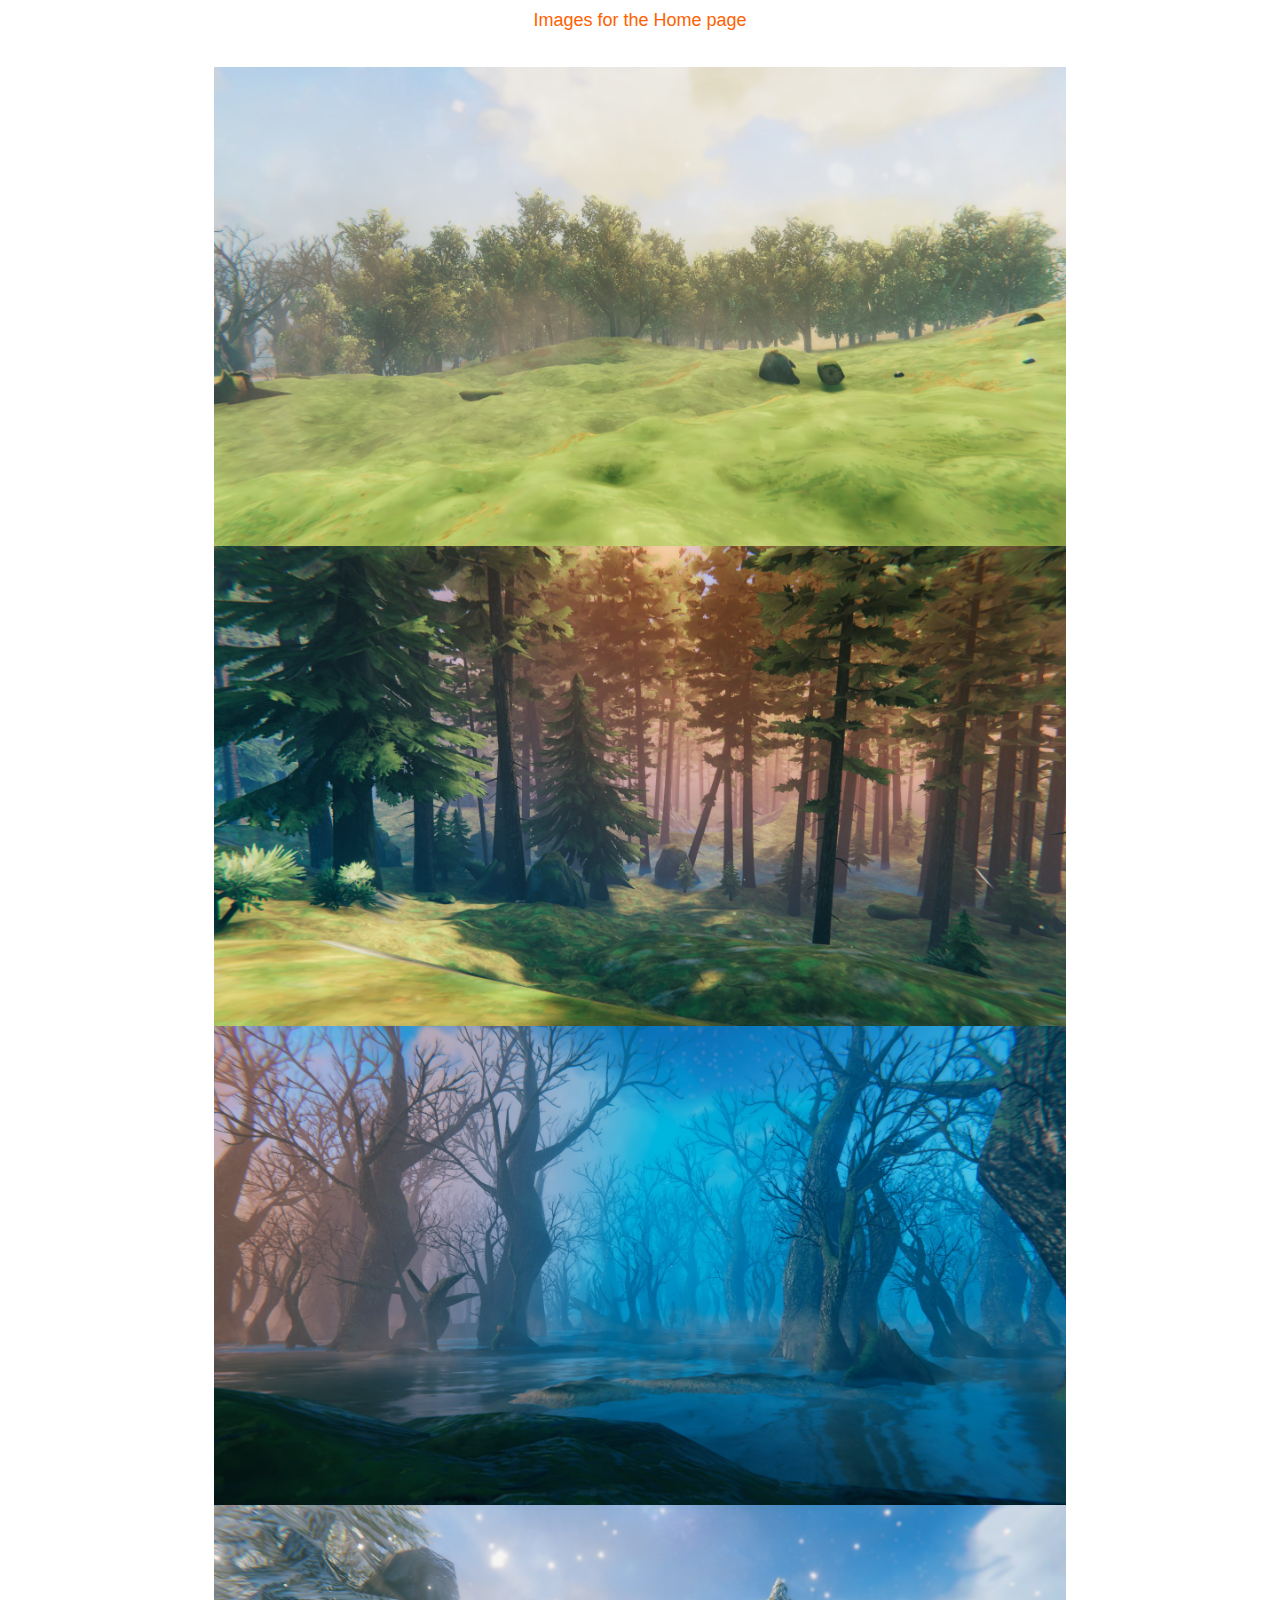
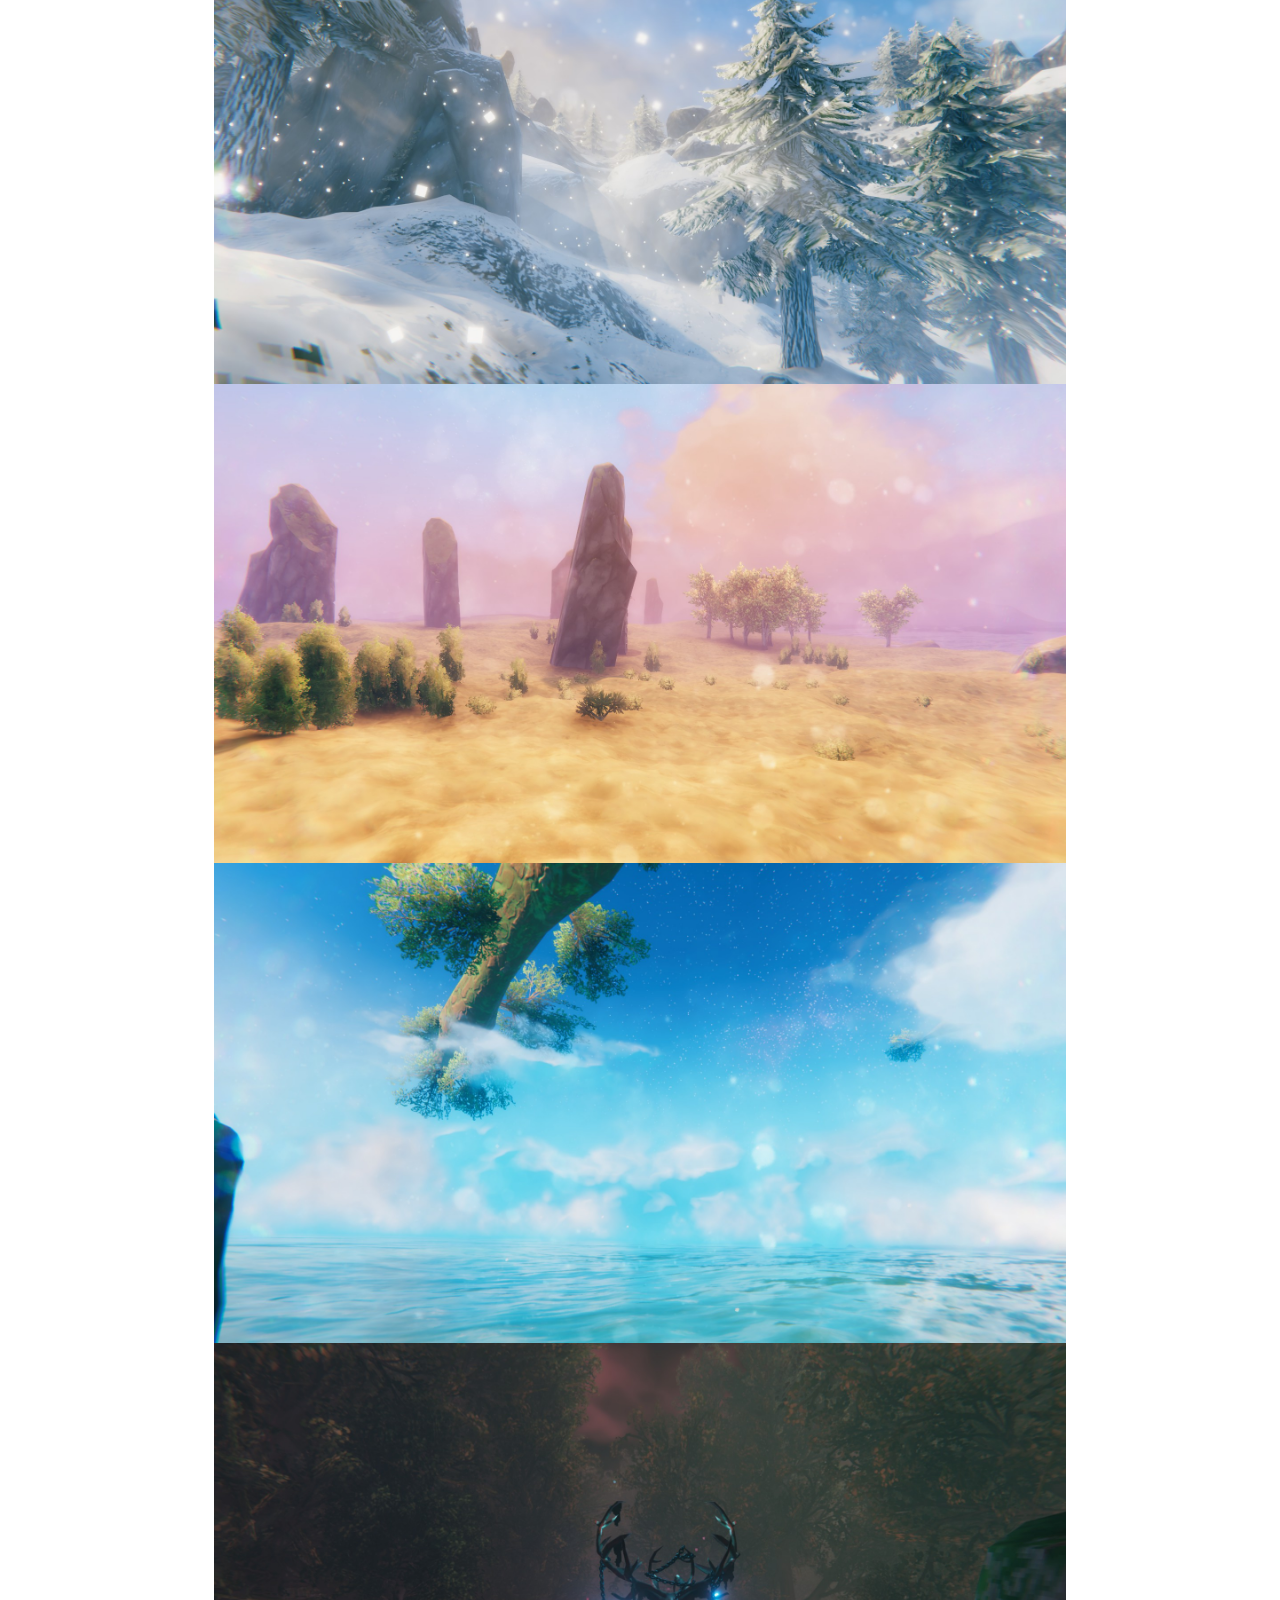
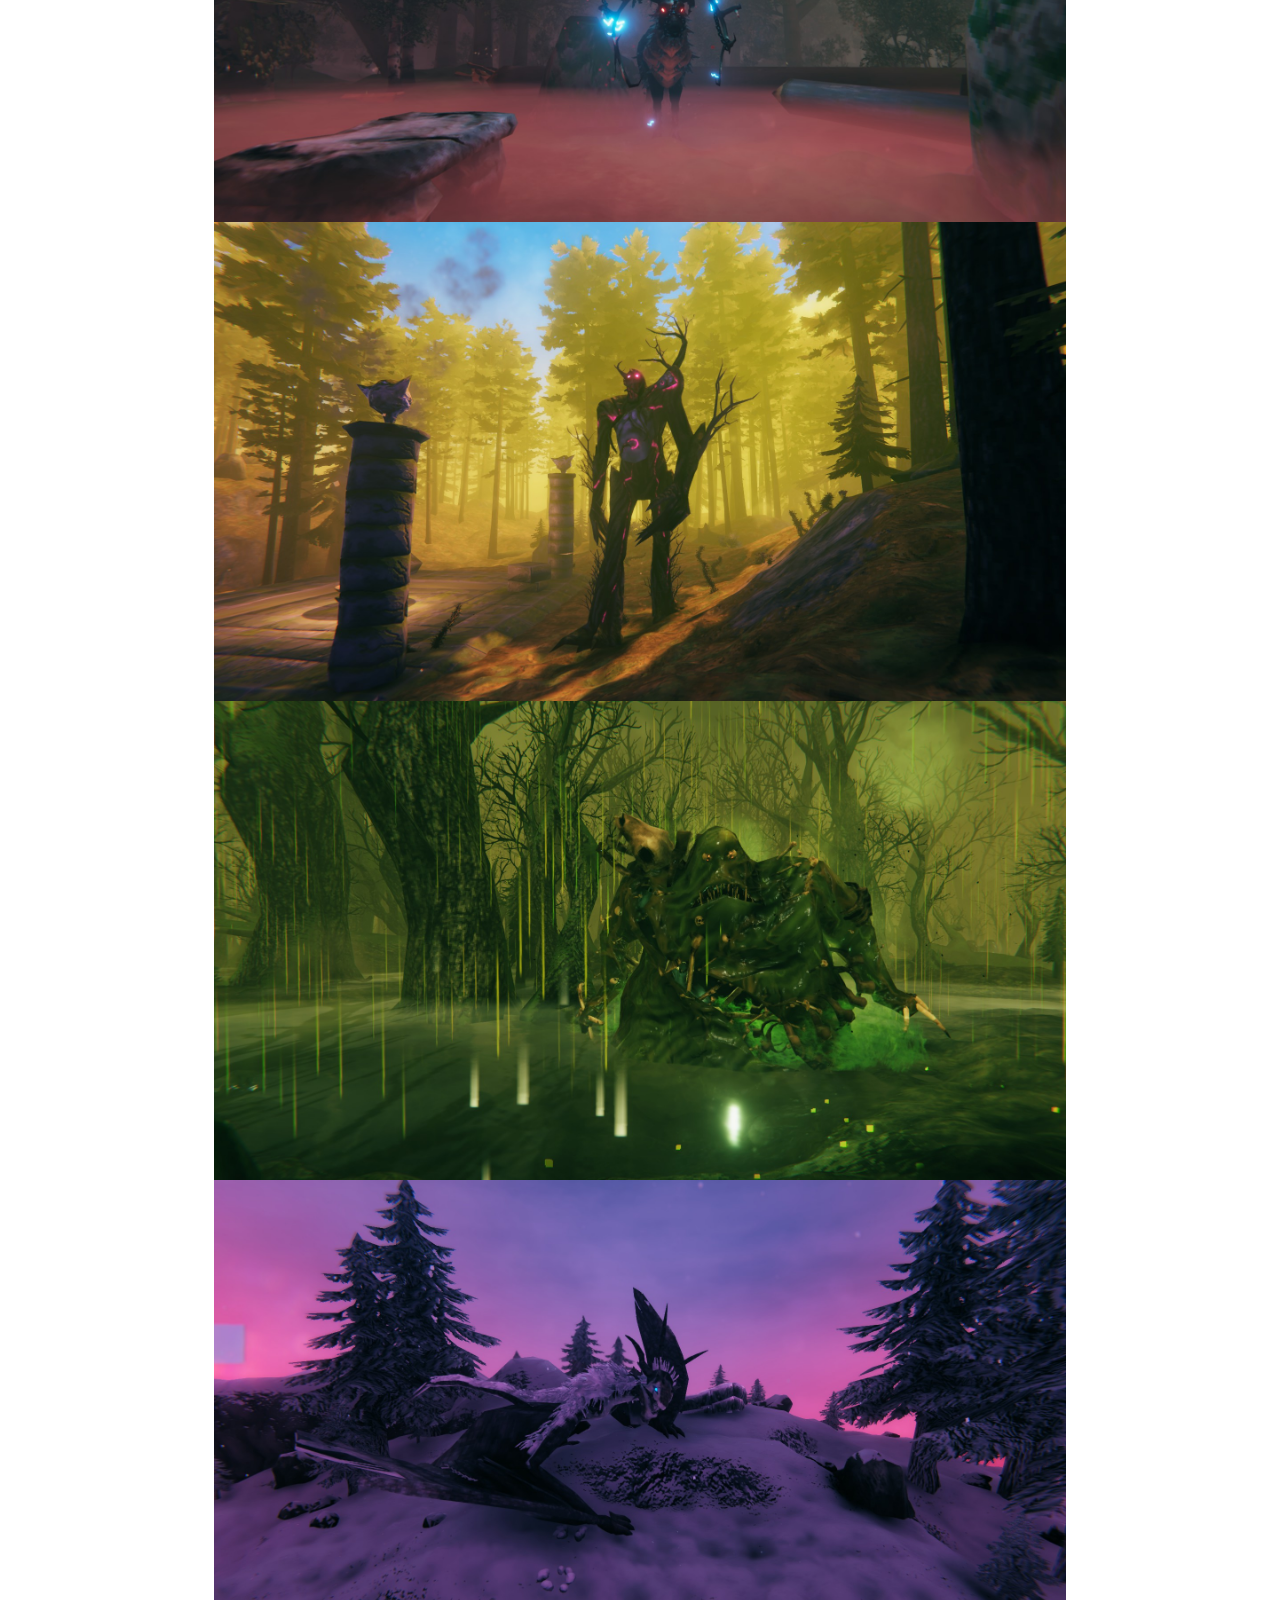
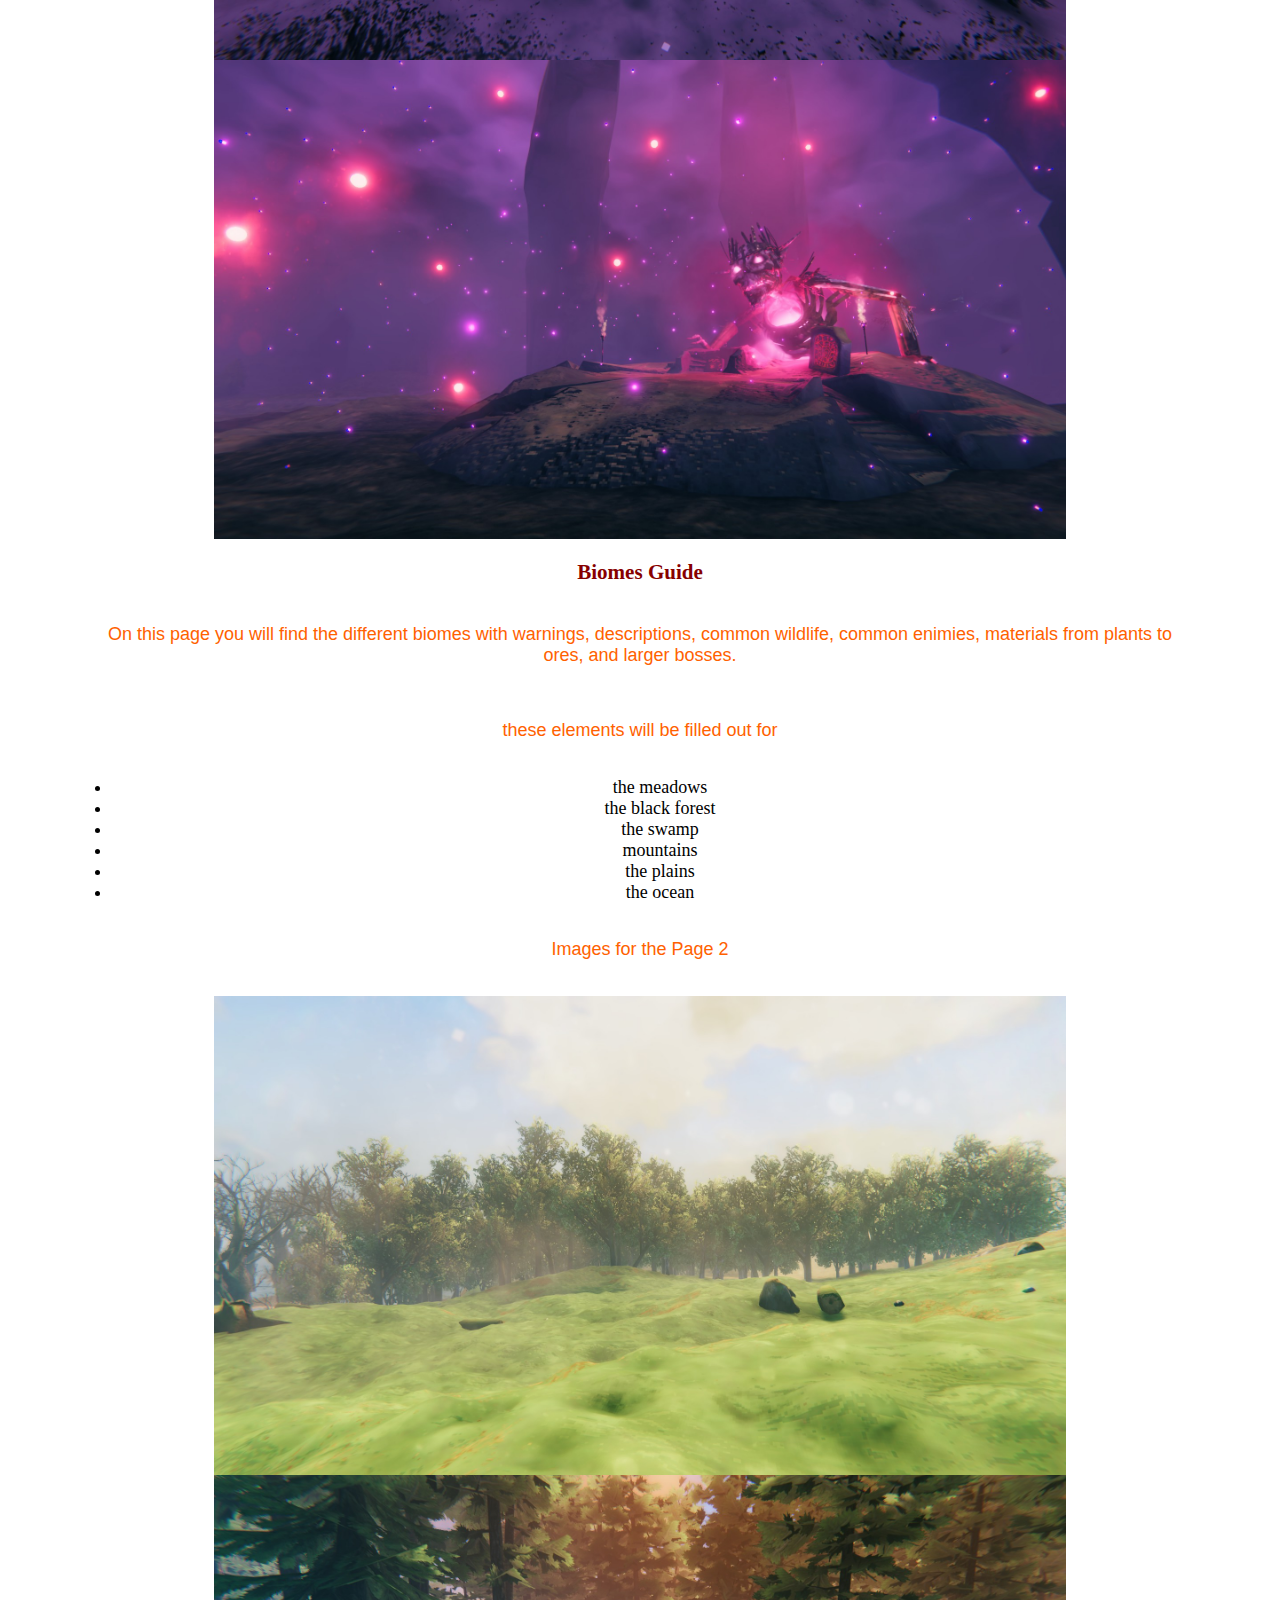
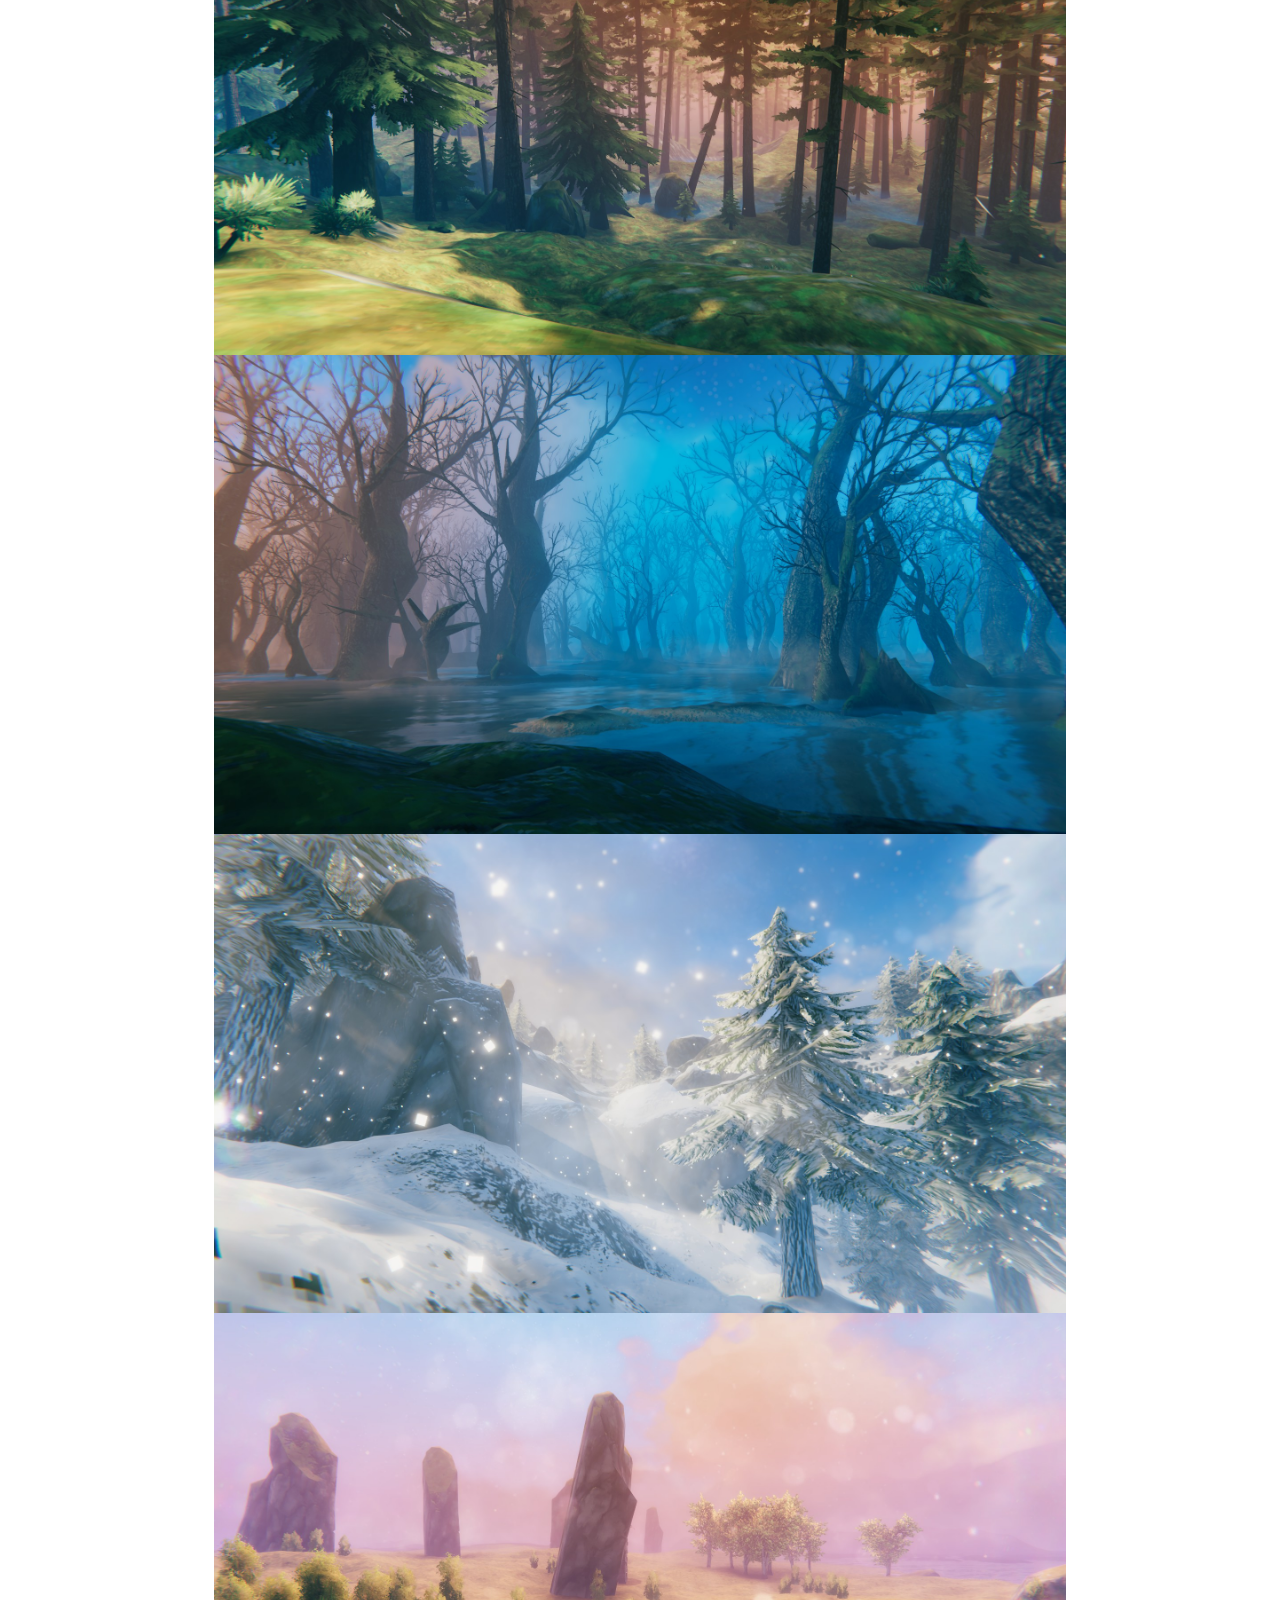
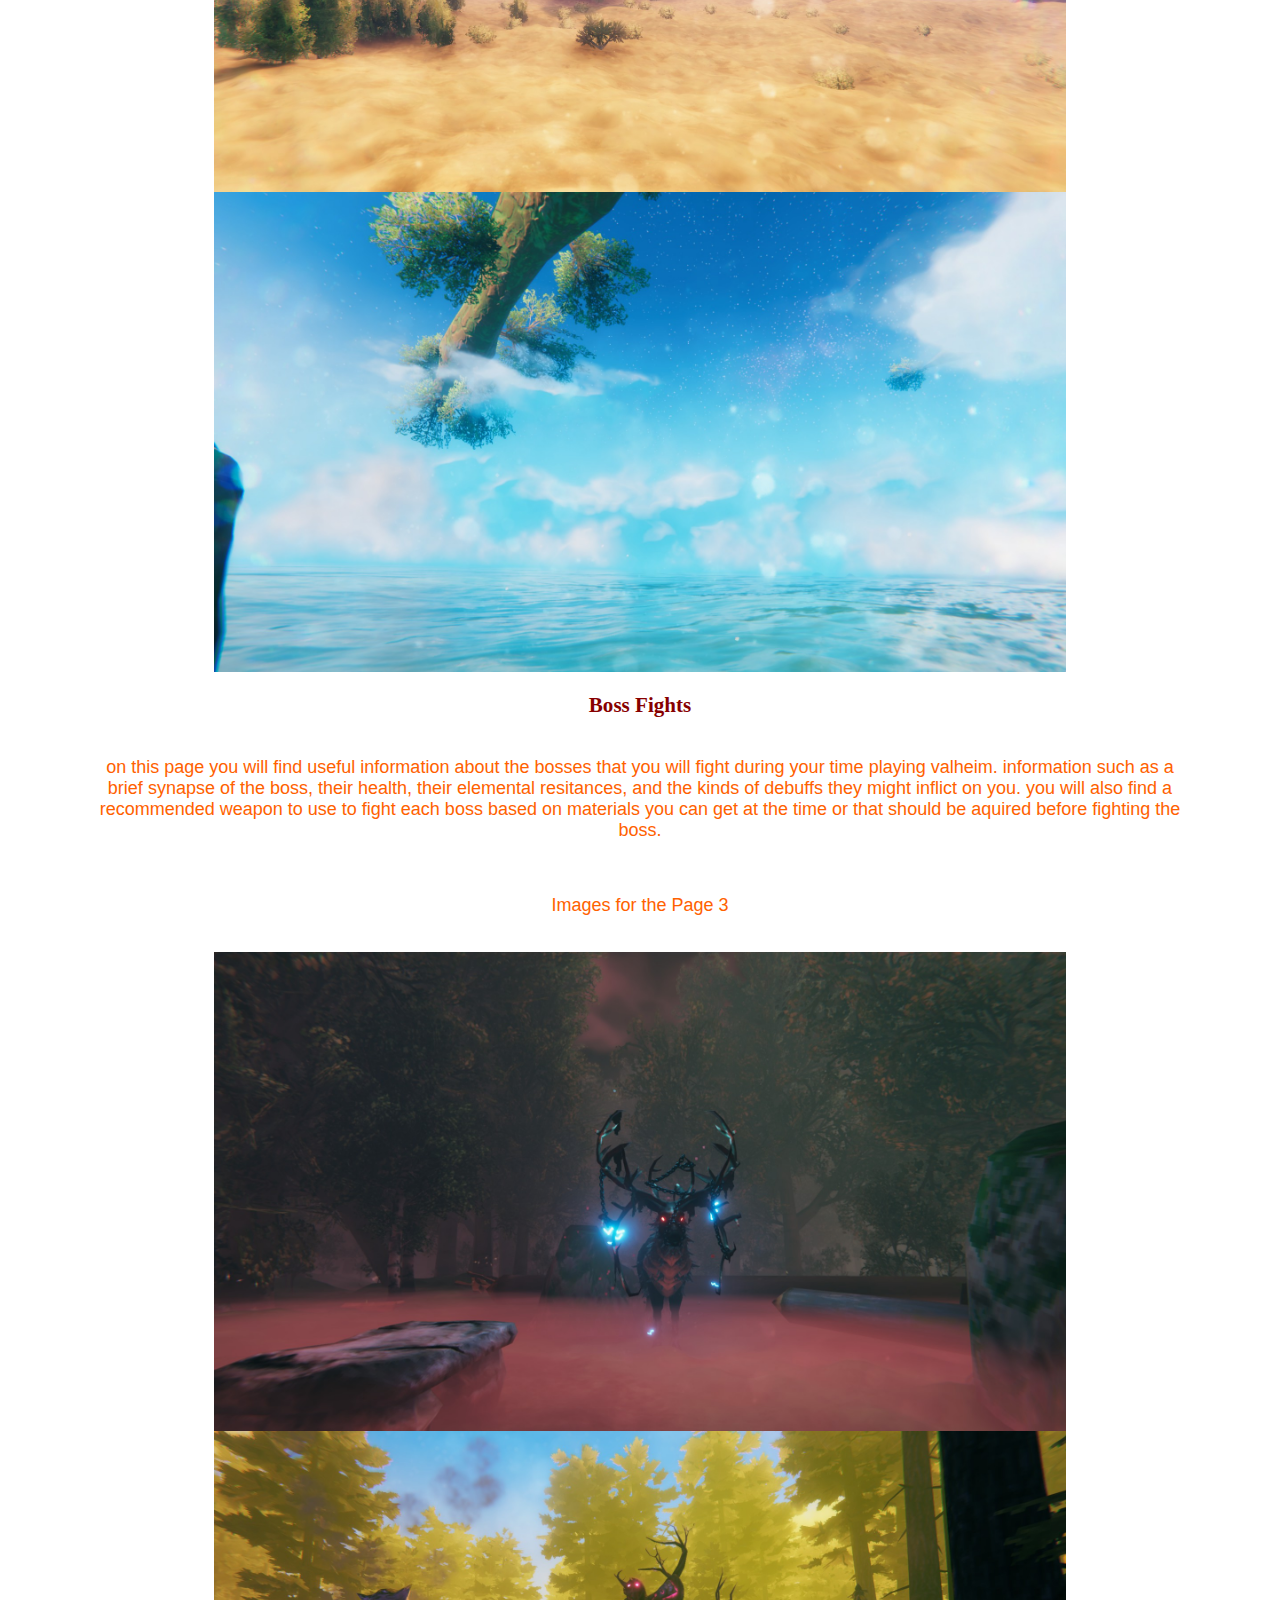
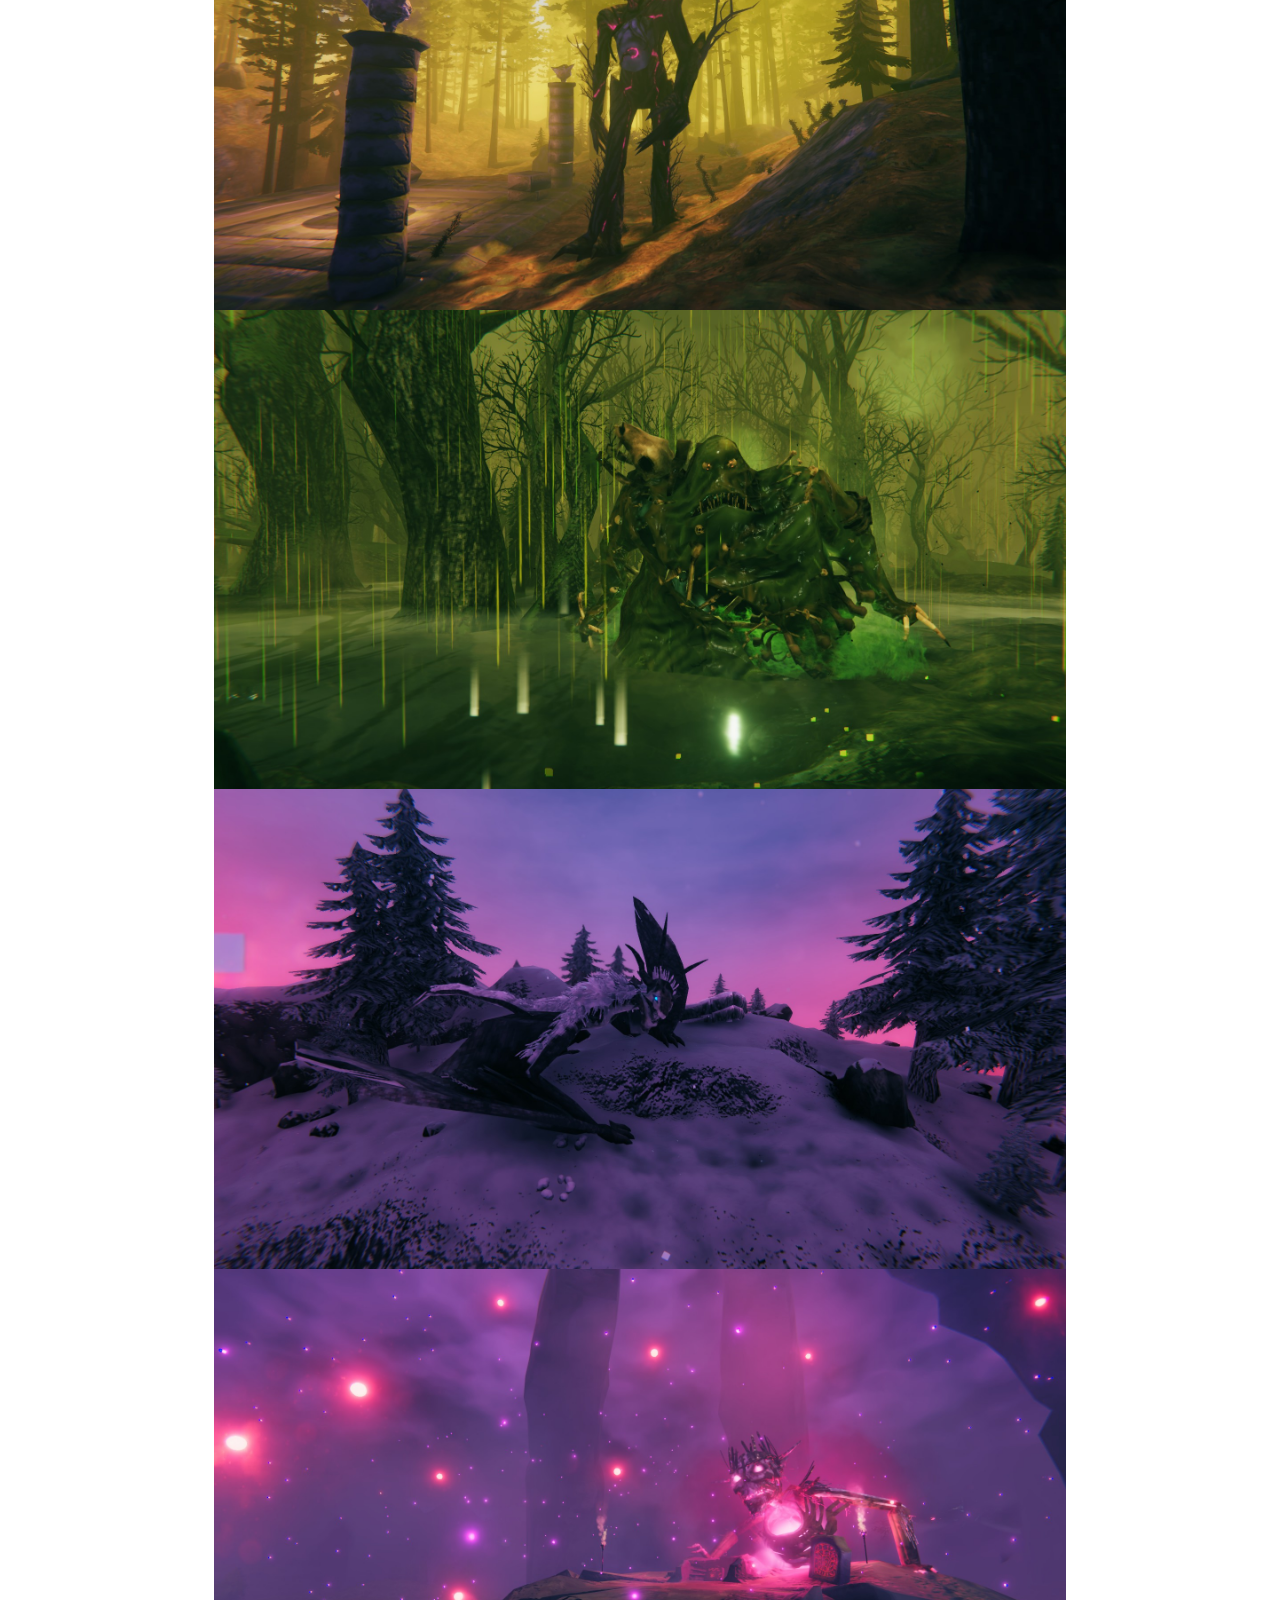
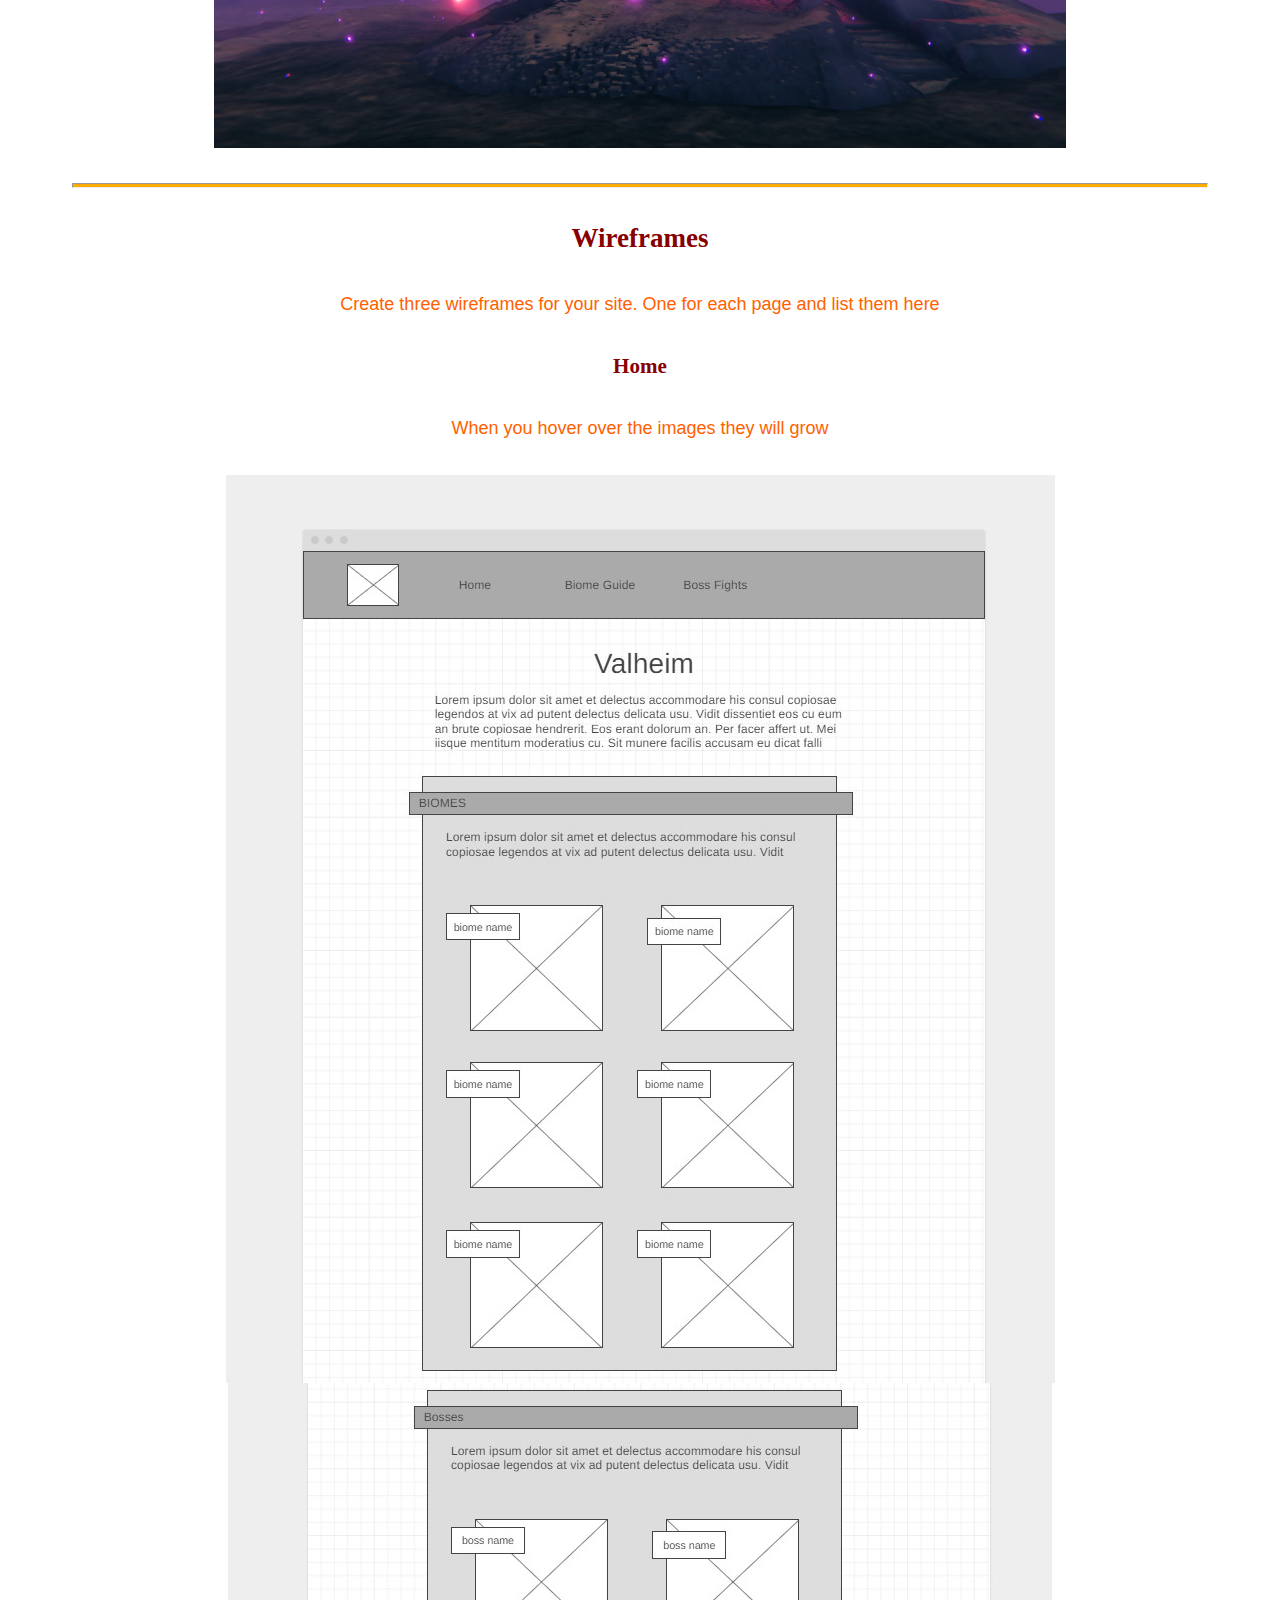
<file: site-plan.html>
<!DOCTYPE html>
<html lang="en-us">
    
  <head>
    <meta charset="utf-8">
    <title>Site Plan</title>
    <link type="text/css" rel="stylesheet" href="styles/site-plan.css">
  </head>

  <body>
    <header>
      <h1>Valheim Calculator Site Plan</h1>
      <h2>Matthew Morton</h2>
      <h2>WDD 130-05</h2>
      <!-- In the header above, add the name or your site, your name and class number. For example if you are in section 3 you would put WDD 130.03 -->
    </header>
    <main>

      <!-- ------------------------Steps 2-3------------------------------ -->
      <hr>
      <h2>Overview</h2>
      <h3>Purpose</h3>
      <p>Valheim is a dificult game. The puprose of this website is to be a guide to the game. From cooking to combat this website 
        will help new players overcome the harsh invironments in Valheim.</p>  <!-- change this -->


      <h3>Audience</h3>
      <p>My audience is new players of the videogame Valheim. </p>  <!-- change this -->

      <hr>
      <h2>Branding</h2>
      <h3>Website Logo</h3>
      <!-- Replace this with some sort of logo for your site.  A logo can be as simple as the name of your site in a nice font :) -->
      <img src="images/mortyslogo.jpg" alt="Logo image">
      <hr>
      <h2>
        Style Guide
      </h2>

      <!-- ------------------------Steps 4-8------------------------------ -->

      <h3>
        Color Palette
      </h3>
      <!--  The colors you choose for a website are one of the most important decisions you will make. Follow the instructions on the activity in iLearn then return and replace the color codes below with the hex color codes (the 6 digit numbers that show at the bottom of each color) for the colors you have chosen below.  You should have at least 2 colors but do not have to fill in all 4 if you do not need them.  -->

      <!-- Copy and paste the URL to your finished palette below Make sure to paste it into both spots -->
      Palette URL: <a href="https://coolors.co/396e94-e7c24f-a43312-381d2a-aabd8c" target="_blank">https://coolors.co/396e94-e7c24f-a43312-381d2a-aabd8c</a>


      <table class="colors">
        <tr><th>Primary</th><th>Secondary</th><th>Accent 1</th><th>Accent 2</th></tr>
        <!-- Replace the numbers in the boxes below with your hex color codes. Then switch to the site-plan.css file and change your colors there as well. -->
        <tr><td class="primary">[#C60000]</td><td class="secondary">[#FF6100]</td><td class="accent1">[#FFAA00]</td><td class="accent2">[870000]</td></tr>
      </table>

      <!-- ------------------------Step 9------------------------------ -->

      <h3>
        Typography
      </h3>
      <!-- Choose a font for your paragraphs (body copy) and headlines. What font(s) have you chosen? Why did you choose what you did?  Make sure to review the list of web safe fonts at W3Schools.org as a starting point.  Think also about which of your colors above you might use for background and font colors. -->

      <h4>
        Heading Font: Papyrus  <!-- change this -->
      </h4>
      <h4>
        Paragraph Font: Trebuchet  <!-- change this -->
      </h4>
      <h3>
        Normal paragraph example
      </h3>
      <p>
        Lorem ipsum dolor sit amet, consectetur adipiscing elit, sed do eiusmod tempor incididunt ut labore et dolore magna aliqua. Ut enim ad minim veniam, quis nostrud exercitation ullamco laboris nisi ut aliquip ex ea commodo consequat. Duis aute irure dolor in reprehenderit in voluptate velit esse cillum dolore eu fugiat nulla pariatur. Excepteur sint occaecat cupidatat non proident, sunt in culpa qui officia deserunt mollit anim id est laborum.
      </p>
      <h3>
        Colored paragraph example
      </h3>
      <p class="colored">
        Lorem ipsum dolor sit amet, consectetur adipiscing elit, sed do eiusmod tempor incididunt ut labore et dolore magna aliqua. Ut enim ad minim veniam, quis nostrud exercitation ullamco laboris nisi ut aliquip ex ea commodo consequat. 
      </p>

      <!-- ------------------------Step 10------------------------------ -->

      <h3>
        Navigation
      </h3>
      <!-- Think about how you want your navigation bar to look. In the site-plan.css file change the colors to your colors to get the look you desire. --> 
      <nav>
        <a href="./index.html">Home</a>
        <a href="#">Biomes Guide</a>
        <a href="#">Boss Fights</a>
      </nav>
      <hr>
      <h2>
        Site Map
      </h2>
      <div class="sitemap">
        <div class="sm-home">
          Home
        </div>
        <div class="sm-page2">
          Biomes Guide<!-- change this -->
        </div>
        <div class="sm-page3">
          Boss Fights  <!-- change this -->
        </div>

        <div class="top">
          &nbsp;
        </div>
        <div class="left">
          &nbsp;
        </div>
        <div class="right">
          &nbsp;
        </div>

      </div>

      <!-- --------Content Section -------------- -->
      <hr>
      <h2>
        Content
      </h2>
      <h3>Home page</h3>
      <p>
        Valheim is an open world game that can seem complex and hard if you don't have any guidance.
        Luckily You have just found the guidance you need. Morty's guide to valheim is made to help
        players new and experienced to take their understanding and strategy to the next level.
      </p>
      <p>
        *different images and titles that are hyperlinks to different parts of the other pages*
      </p>
      <p>Images for the Home page</p>
        <div class="images">
          <img src="./images/meadows.jpg" alt="meadows">
          <img src="./images/blackforest.jpg" alt="blackforest">
          <img src="./images/swamp.jpg " alt="swamp">
          <img src="./images/mountains.jpg" alt="mountains">
          <img src="./images/plains.jpg" alt="plains">
          <img src="./images/oceans.jpg" alt="oceans">
          <img src="./images/eikthyr.jpg" alt="eikthyr">
          <img src="./images/elder.jpg" alt="elder">
          <img src="./images/bonemass.jpg" alt="bonemass">
          <img src="./images/moder.jpg" alt="moder">
          <img src="./images/yagluth.jpg" alt="yagluth">
        </div>
      </ul>
      <h3>Biomes Guide</h3>
      <p>
        On this page you will find the different biomes with warnings, descriptions, common wildlife,
        common enimies, materials from plants to ores, and larger bosses.
      </p>
      <p>
        these elements will be filled out for
      </p>
      <ul>
        <li>the meadows</li>
        <li>the black forest</li> 
        <li>the swamp</li> 
        <li>mountains</li> 
        <li>the plains</li> 
        <li>the ocean</li> 
      </ul>
      <p>Images for the Page 2</p>
        <div class="images">
          <img src="./images/meadows.jpg" alt="meadows">
          <img src="./images/blackforest.jpg" alt="blackforest">
          <img src="./images/swamp.jpg " alt="swamp">
          <img src="./images/mountains.jpg" alt="mountains">
          <img src="./images/plains.jpg" alt="plains">
          <img src="./images/oceans.jpg" alt="oceans">
        </div>
      </ul>
      <h3>Boss Fights</h3>
      <p>
        on this page you will find useful information about the bosses that you will fight during your time playing valheim. 
        information such as a brief synapse of the boss, their health, their elemental resitances, and the kinds of debuffs 
        they might inflict on you. you will also find a recommended weapon to use to fight each boss based on materials you
         can get at the time or that should be aquired before fighting the boss.
      </p>
      <p>Images for the Page 3</p>
        <div class="images">
          <img src="./images/eikthyr.jpg" alt="eikthyr">
          <img src="./images/elder.jpg" alt="elder">
          <img src="./images/bonemass.jpg" alt="bonemass">
          <img src="./images/moder.jpg" alt="moder">
          <img src="./images/yagluth.jpg" alt="yagluth">
        </div>
      </ul>
      <hr>
      <h2>
        Wireframes
      </h2>
      <p>
        Create three wireframes for your site. One for each page and list them here</p>

      <h3>Home</h3>
      <p>         
        When you hover over the images they will grow
      </p>
      <img src="./images/homesiteplan1.jpg" alt="home page wireframe">
      <img src="./images/homesiteplan2.jpg" alt="home page wireframe">
      <h3>Biome Guide</h3>
      <p>         
        the warning section may or may no be there
      </p>
      <img src="./images/biomesiteplan1.jpg" alt="Biome Guide Wireframe">
      <img src="./images/biomesiteplan2.jpg" alt="Biome Guide Wireframe">
      <img src="./images/biomesiteplan3.jpg" alt="Biome Guide Wireframe">
      <img src="./images/biomesiteplan4.jpg" alt="Biome Guide Wireframe">
      <h3>Boss Fights</h3>
      <p>         
        should be self explainitory
      </p>
      <img src="./images/bossessiteplan1.jpg" alt="Boss Fights wireframe">
      <img src="./images/bossessiteplan2.jpg" alt="Boss Fights wireframe">
      <img src="./images/bossessiteplan2.jpg" alt="Boss Fights wireframe">
      <img src="./images/bossessiteplan2.jpg" alt="Boss Fights wireframe">
      <img src="./images/bossessiteplan3.jpg" alt="Boss Fights wireframe">
    </main>
  </body>

</html>
</file>
<file: styles/styles.css>
body{
    text-align: center;
    background-color: #FFAA00;
    max-width: 1600px;
    margin: 0 auto;
    font-size: 22px;
    padding: 0;
}


/* header css that will be used on every page */

header{
    background-color: #ff6100;
    display: grid;
    grid-template-columns: 100px auto;
}

nav{
    display: flex;
    justify-content: space-around;
}

nav a{
    text-align: center;
    color: #870000;
    text-decoration: none;
    justify-self: center;
    align-self: center;
    padding: 10px;
    
}

nav a:hover{
    background-color: #870000;
    color: #ff6100;
}

.logo{
    width: 100%;
    justify-self: center;
    align-self: center;
}

#logo-link{
    font-size: 0px;
}

footer{
    background: #ff6100;
    display: flex;
    justify-content: space-evenly;
    margin-top: 50px;
}

footer a{
    text-align: center;
    color: #870000;
    text-decoration: none;
    justify-self: center;
    align-self: center;
    padding: 10px;
}

footer a:hover{
    background-color: #870000;
    color: #ff6100;
}

h1, h2, h3, h4, h5, h6 {
    font-family: "Papyrus";
    color: #ff6100;
    margin: 0px
  }


.page-description h1{
    text-align: center;
    margin-top: 20px;
    font-size: 60px;
}

.page-description p{
    margin-left: 10%;
    margin-right: 10%;
}

/* GENERAL BIOMES AND BOSSES HOME SECTION */

.biomes-home, .bosses-home{
    display: grid;
    grid-template-columns: 1fr 10px 4fr 4fr 10px 1fr;
    grid-template-rows:  10px repeat(5,auto);
}

.background-c60000{
    background-color: #c60000;
}


.image-with-text{
    display: grid;
    grid-template-columns: 10px auto;
    grid-template-rows: 10px auto auto;
    margin: 7.5%;

}

.image-with-text img{
    width: 100%;
    grid-column: 2/3;
    grid-row: 1/4;

}

.image-with-text a, .image-with-text h4{
    text-align: left;
    grid-column: 1/3;
    grid-row: 2/3;
    z-index: 2;
}
.image-with-text a{
    text-decoration: none;
}
.image-with-text h4 span{
    background: #870000;
    padding: 2px;    
    padding-left: 20px;    
    padding-right: 20px;    

}

/* HOME BIOME SECTION */
#background-biomes-home{
    grid-column: 3/5;
    grid-row: 1/7;
    z-index: -1;
}

.biomes-home h3{
    background-color: #870000;
    grid-column: 2/6;
    grid-row: 2/3;
}

.biomes-home p{
    color: #ff6100;
    grid-column: 3/5;
    grid-row: 3/4;
}

#meadows-home{
    grid-column: 3/4;
    grid-row: 4/5;
}

#black-forest-home{
    grid-column: 4/5;
    grid-row: 4/5;
}

#swamp-home{
    grid-column: 3/4;
    grid-row: 5/6;
}

#mountains-home{
    grid-column: 4/5;
    grid-row: 5/6;
}

#plains-home{
    grid-column: 3/4;
    grid-row: 6/7;
}

#oceans-home{
    grid-column: 4/5;
    grid-row: 6/7;
}

/* HOME BOSSES SECTION */

.bosses-home{
    margin-top: 50px;
}

#background-bosses-home{
    grid-column: 3/5;
    grid-row: 1/7;
    z-index: -1;
}

.bosses-home h3{
    background-color: #870000;
    grid-column: 2/6;
    grid-row: 2/3;
}

.bosses-home p{
    color: #ff6100;
    grid-column: 3/5;
    grid-row: 3/4;
}

#eikthyr-home{
    grid-column: 3/4;
    grid-row: 4/5;
}

#elder-home{
    grid-column: 4/5;
    grid-row: 4/5;
}

#bonemass-home{
    grid-column: 3/4;
    grid-row: 5/6;
}

#moder-home{
    grid-column: 4/5;
    grid-row: 5/6;
}

#yagluth-home{
    grid-column: 3/4;
    grid-row: 6/7;
}


/* --------BIOMES GUIDE PAGE START------- */


/* warning section */
.warning{
    background-color:#c60000;
    padding: 10px;
    margin-left: 10%;
    margin-right: 10%;
}

.warning span{
    font-size: 25px;
}

/* information section */
.info{
    font-size: 20px;
    background-color: #ff6100;
    padding-left: 10px;
    padding-right: 10px;
    margin-left: 10%;
    margin-right: 10%;
    display: grid;
    grid-template-columns: 1fr 2fr;
    text-align: left;
}
.info p {
    margin-top: 10px;
    margin-bottom: 10px;
}

.left-info{
    text-align: right;
    padding-right: 20px;
}


/* --------BIOMES GUIDE PAGE START------- */
.bosses-body{
    margin-left: 10%;
    margin-right: 10%;
}

.boss-section {
    background-color: #c60000;
    margin: 20px;
    padding-top: 2.5px;
}
.synopsis{
    display: grid;
    grid-template-columns: 10% 80% 10%;
}
.synopsis p{
    grid-column: 2/3;
}

.stats{
    display: grid;
    grid-template-columns: 1fr 1fr;
    text-align: left;
}

.boss-section .left{
    text-align: right;
    padding-right: 17px;

}
 
.stats p{
    margin: 5px;
    padding: 3px;
}
</file>
<file: styles/site-plan.css>
/* if you are using any Google fonts change the font names below to your fonts. 
Any spaces in your font name should be replaced with a +. 
Fonts are separated by a | */
@import url('https://fonts.googleapis.com/css?family=IM+Fell+French+Canon+SC|Lato');

:root {
  /* change the values below to your colors from your palette */
  --primary-color: #c60000   ;
  --secondary-color: #ff6100 ;
  --accent1-color: #ffaa00;
  --accent2-color: #870000;

  /* change the values below to your chosen font(s) */
  --heading-font: "Papyrus";
  --paragraph-font: Trebuchet, Helvetica, sans-serif;

  /* these colors below should be chosen from among your palette colors above */
  --headline-color-on-white: #870000;  /* headlines on a white background */ 
  --headline-color-on-color: #ffaa00; /* headlines on a colored background */ 
  --paragraph-color-on-white: #ff6100; /* paragraph text on a white background */ 
  --paragraph-color-on-color: #ffaa00; /* paragraph text on a colored background */ 
  --paragraph-background-color: #c60000  ;
  --nav-link-color: #870000;
  --nav-background-color: #ff6100;
  --nav-hover-link-color: #870000;
  --nav-hover-background-color: #ffaa00;
}

.images img{
  width: 75%;
}
/*  Look around below...but DON'T CHANGE ANYTHING! */

body {
  max-width: 1200px;
  margin: 0 auto;
  padding: 4em;
  font-size: 18px;
  text-align: center;
}
img {
  display: block;
  margin: 0 auto;
}
h1, h2, h3, h4, h5, h6 {
  font-family: var(--heading-font);
  color: var(--headline-color-on-white);
}
h2 {
  text-align: center;
}
hr {
  height: 3px;
  margin: 35px 0;
  background: var(--accent1-color);
}
header {
  padding: 1em;
  text-align: center;
  color: var(--headline-color-on-color);
  background-color: var(--paragraph-background-color);
}
header > h1, header > h2 {
  color: var(--headline-color-on-color);
}

p {
  font-family: var(--paragraph-font);
  color: var(--paragraph-color-on-white);
  padding: 1em;
}
.colors {
  width: 100%;
  min-width: 350px;
  margin: 30px auto;
  text-align: center;
}
.colors th {
  background-color: #999;
}
.colors td{
  width: 25%;
  height: 3em;
}

.primary {
  background-color: var(--primary-color);
}
.secondary {
  background-color: var(--secondary-color);
}
.accent1 {
  background-color: var(--accent1-color);
}
.accent2{
  background-color: var(--accent2-color);
}

p.colored {
  background-color: var(--paragraph-background-color);
  color: var(--paragraph-color-on-color);
}

nav {
  background-color: var(--nav-background-color);
  line-height: 3em;
  text-align: center;
  font-size: 1.2em;
}
nav  {
  list-style-type: none;
  display: flex;

}
nav a {
  padding:1em;
  min-width: 120px;
  text-decoration: none;
  padding: 10px;

}
nav a:link, nav a:visited {
  color: var(--nav-link-color);
}
nav a:hover {
  color: var(--nav-hover-link-color);
  background-color: var(--nav-hover-background-color);
}

.sitemap {
  display: grid;
  justify-content: center;

  grid-template-columns: repeat(6, 15%);
  grid-template-rows: 3em 1.5em 1.5em 3em;
  grid-template-areas: ". . home home . ."
    ". . . top . ."
    ". left left right right ."
    "page2 page2 . . page3 page3";
}
.sitemap > div {

  text-align: center;

}
.sm-home {
  grid-area: home;
  background-color: #ccc;
  line-height: 3em;
}
.sm-page2 {
  grid-area: page2;
  background-color: #ccc;
  line-height: 3em;
}
.sm-page3 {
  grid-area: page3;
  background-color: #ccc;
  line-height: 3em;
}

.top {
  grid-area: top;
  border-left: 1px solid;
}

.left {
  grid-area: left;
  border-top: 1px solid;
  border-left: 1px solid;
}

.right {
  grid-area: right;
  border-top: 1px solid;
  border-right: 1px solid;
}
</file>
